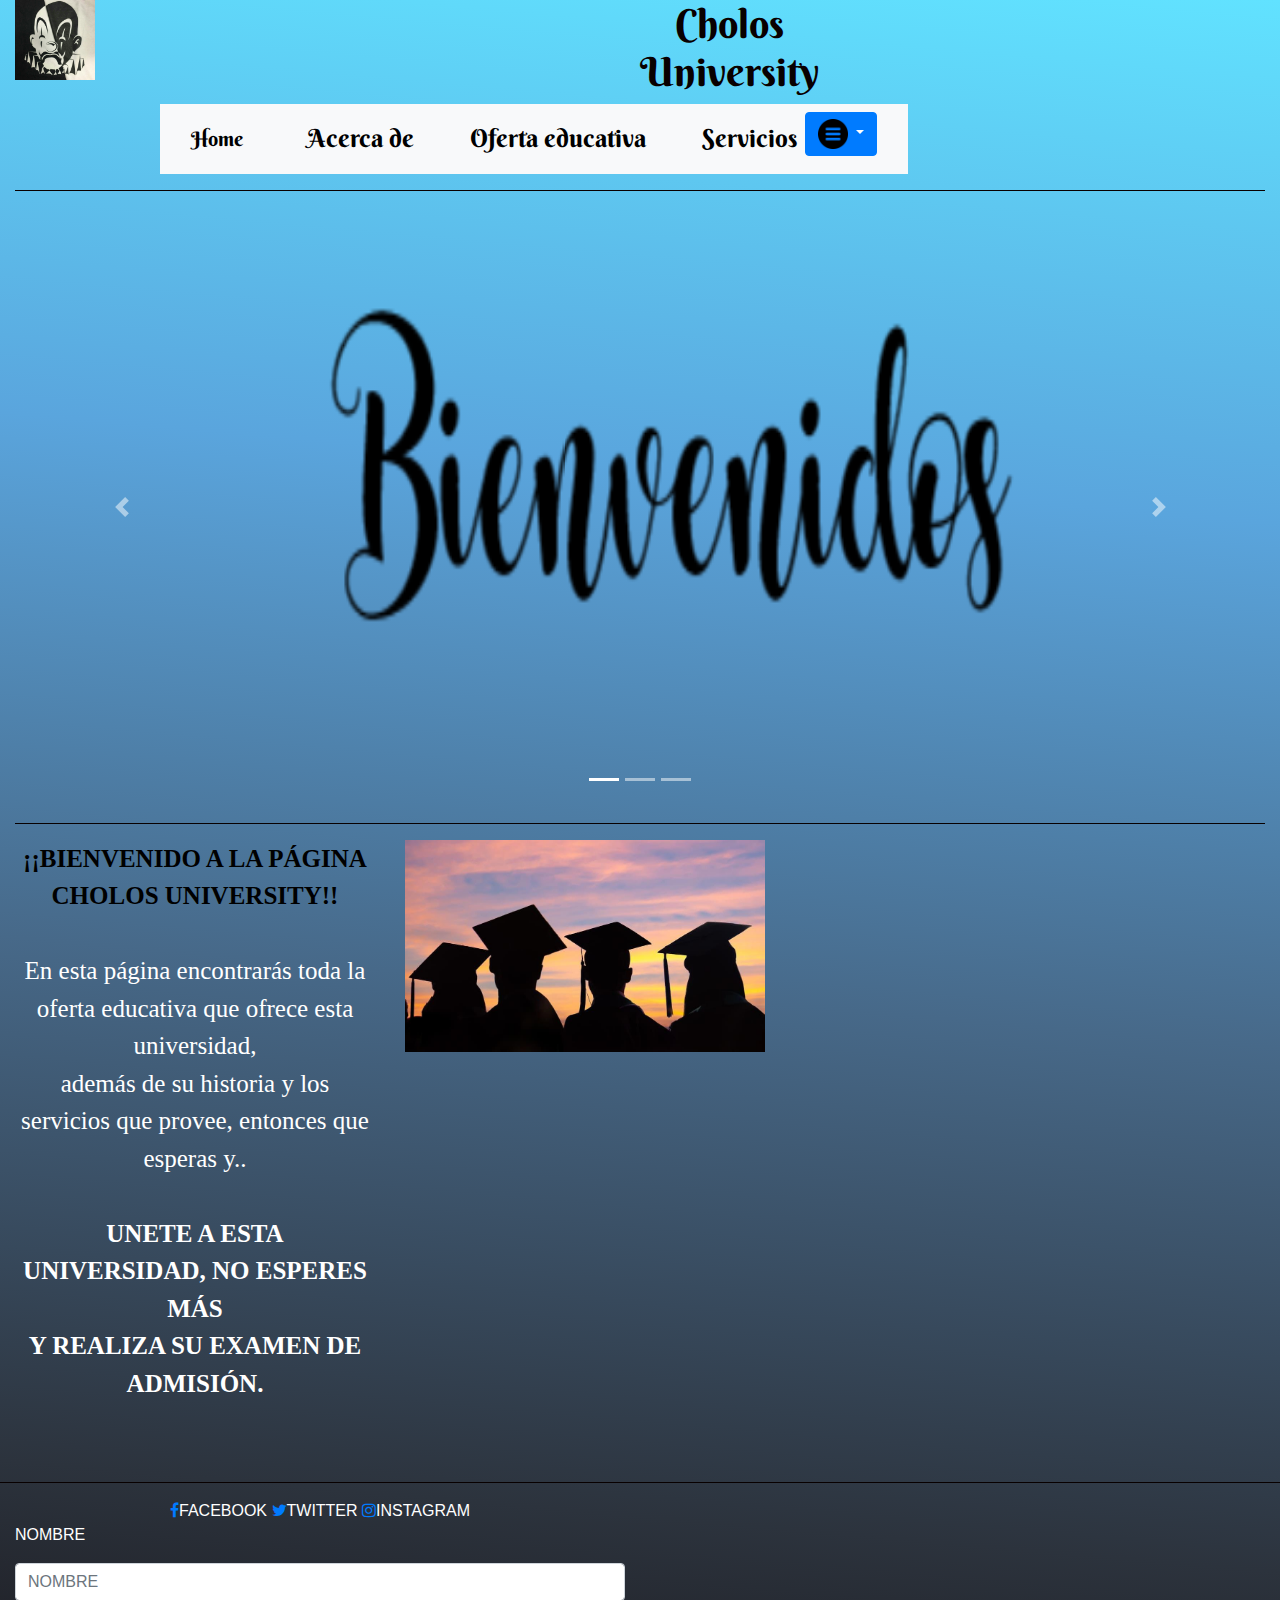
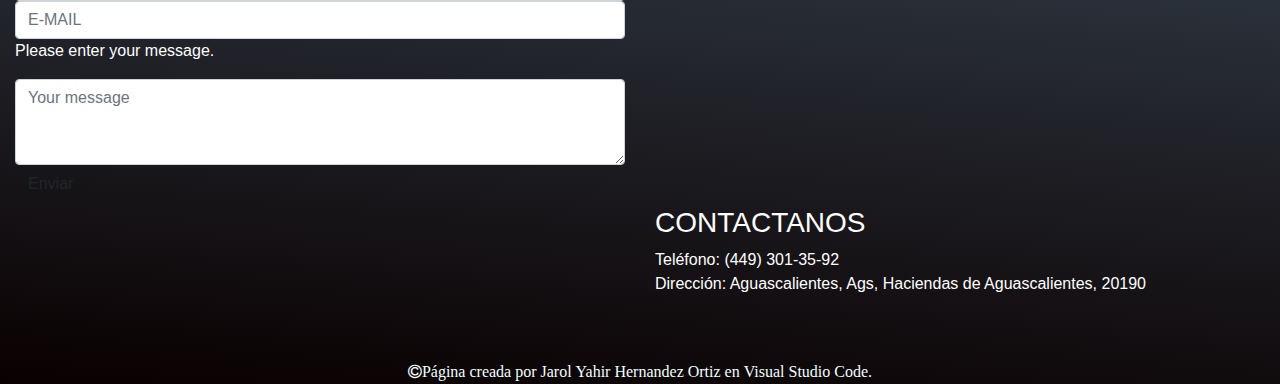
<file: University (3)/HTML/index.html>
<!doctype html> <!--version HTML 5-->
<html lang="en"><!--lang es el idioma de la página-->
  <head>
    <title>Cholos University</title>

    <link rel="icon" href="../IMG/joker.jpg">
    <link rel="stylesheet" href="../CSS/style.css">
    <link rel="stylesheet" href="https://cdnjs.cloudflare.com/ajax/libs/font-awesome/4.7.0/css/font-awesome.min.css">
    <link rel="preconnect" href="https://fonts.googleapis.com">
    <link rel="preconnect" href="https://fonts.gstatic.com" crossorigin>
    <link href="https://fonts.googleapis.com/css2?family=Berkshire+Swash&display=swap" rel="stylesheet">
    <link rel="preconnect" href="https://fonts.googleapis.com">
    <link rel="preconnect" href="https://fonts.gstatic.com" crossorigin>
    <link href="https://fonts.googleapis.com/css2?family=Berkshire+Swash&display=swap" rel="stylesheet">
    <!-- Required meta tags -->
    <meta charset="utf-8">
    <meta name="viewport" content="width=device-width, initial-scale=1, shrink-to-fit=no">

    <!-- Bootstrap CSS -->
    <link rel="stylesheet" href="https://stackpath.bootstrapcdn.com/bootstrap/4.3.1/css/bootstrap.min.css" integrity="sha384-ggOyR0iXCbMQv3Xipma34MD+dH/1fQ784/j6cY/iJTQUOhcWr7x9JvoRxT2MZw1T" crossorigin="anonymous">
  </head>
  <body class="fondo">
      <div class="container-fluid">
        <div class="row">
          <div class="col-6">
        
        <div class="university">
            <img src="../IMG/university.jpg" alt="" width="80" height="80">
          </div>
        </div>

        <div class="row">
          <div class="col-6">
        

      <div class="titulo">
        <center>
        <h1>Cholos University</h1> 
      </center>
      </div>
    </div>
      </div>

              
      <ul class="nav">
        <li><a href="./../html/index.html"></a></li> 
        <li><a href="./../html/Acerca de.html"></a></li>
        <li><a href="./../html/Oferta educativa.html"></a></li>
        <li><a href="./../html/Servicios.html"></a></li>
        
        <nav class="navbar navbar-expand-lg bg-light">
          <div class="container-fluid">
            <a class="navbar-brand" href="/HTML/index.html">Home</a>
            <button class="navbar-toggler" type="button" data-bs-toggle="collapse" data-bs-target="#navbarSupportedContent" aria-controls="navbarSupportedContent" aria-expanded="false" aria-label="Toggle navigation">
              <span class="navbar-toggler-icon"></span>
            </button>
            <div class="collapse navbar-collapse" id="navbarSupportedContent">
              <ul class="navbar-nav me-auto mb-2 mb-lg-0">
                <li class="nav-item">
                  <a class="nav-link active" aria-current="page" href="../HTML/Acerca de.html">Acerca de</a>
                </li>
                <li class="nav-item">
                  <a class="nav-link" href="../HTML/Oferta educativa.html">Oferta educativa</a>
                </li>
                <li class="nav-item">
                  <a class="nav-link" href="../HTML/Servicios.html">Servicios</a>
                </li>
                <div class="dropdown">
                  <button type="button" class="btn btn-primary dropdown-toggle" data-toggle="dropdown">
                  <img src="../IMG/menu22.png" alt="" width="30px" height="30px">
                  </button>
                  <div class="dropdown-menu"> 
                    <a href="../HTML/Perfil.html"> <img src="../IMG/usuario.png" alt="" width="20px" height="20px">Perfil</a>

                    <hr>
                    <a class="dropdown-item" href="../HTML/Alumnos.html"> <img src="../IMG/alumno.png" alt="" width="20px" height="20px">Alumnos</a>
                    <a class="dropdown-item" href="../HTML/Administrativos.html"><img src="../IMG/administrativo.png" alt=""width="20px" height="20px">Administrativos</a>
                    <a class="dropdown-item" href="../HTML/Profesores.html"><img src="../IMG/profesor.png" alt="" width="20px" height="20px">Profesores</a>
                    <hr>
                    <a href="..//php/cerrarsesion.php"><img src="../IMG/cerrar.png" alt="" width="20px" height="20px">Cerrar Sesión</a>
                  </div>
              </ul>
            </div>
          </div>
        </nav>
        </div>
        

        <hr>

        <div class="container-fluid">
<div class="slider">
<div class="row">
<div class="col-12">
<div id="demo" class="carousel slide" data-ride="carousel">
 <!-- Indicators -->
 <ul class="carousel-indicators">
 <li data-target="#demo" data-slide-to="0" class="active"></li>
  <li data-target="#demo" data-slide-to="1"></li>
    <li data-target="#demo" data-slide-to="2"></li>
        </ul>
    
     <!-- The slideshow -->
<div class="carousel-inner">
    <center>
    <div class="carousel-item active">
    <img src="../IMG/bienvenidos-png.png" alt="bienvenidos" width="1000px" height="600px">
    </div>
        

    <div class="carousel-item">
      <img src="../IMG/graduacion.jpg" alt="graduacion" width="1100px" height="600px">
        </div>
        <div class="carousel-item">
            <img src="../IMG/salon.jpg" alt="salon" width="1100px" height="600px">
              </div>
        <div class="carousel-item">
    <img src="../IMG/estudiantes.jpg" alt="estudiantes" width="1100px" height="600px">
        </div>
        </div>
    
    <!-- Left and right controls -->
    <a class="carousel-control-prev" href="#demo" data-slide="prev">
    <span class="carousel-control-prev-icon"></span>
     </a>
    <a class="carousel-control-next" href="#demo" data-slide="next">
         <span class="carousel-control-next-icon"></span>
    </a>
    </div>
     </div>
    
    </div>
    </div>
        </div>
    </center>
        
        
  

          <hr>
          
          <div class ="cuerpo">

            <div class="row">
              <div class="col-6">
            
          <p><strong>¡¡BIENVENIDO A LA PÁGINA CHOLOS UNIVERSITY!!</strong> <br><br>
      
            <font color ="white">
          En esta página encontrarás toda la oferta 
          educativa que ofrece esta universidad, <br>
          además de su historia y los servicios que 
          provee, entonces que esperas y.. <br><br>
      
          <strong>UNETE A ESTA UNIVERSIDAD, NO ESPERES MÁS <br>
          Y REALIZA SU EXAMEN DE ADMISIÓN.</strong>
        </font>
          </p>
      </div>
        <div class="col-6">
          <img src="../IMG/logo.jpg" class="img-fluid" alt="" width="500" height="500" >
        </div>
         </div>
          </div>
          
        </div></i>
  <br><br>
  
        
<hr>
<div class="container-fluid op">
  <div class="row">
    <div class="col-6">
      <div class="background-dark padding text-center footer-social">
        <a class="margin" target="_blank" href="https://www.facebook.com"><i class="fa fa-facebook" aria-hidden="true"></i><span class="text-strong text-white hide-s hide-m">FACEBOOK</span></a>
        <a class="margin" target="_blank" href="https://www.twitter.com"><i class="fa fa-twitter" aria-hidden="true"></i><span class="text-strong text-white hide-s hide-m">TWITTER</span></a>
        <a class="margin" target="_blank" href="https://www.instagram.com"><i class="fa fa-instagram" aria-hidden="true"></i><span class="text-strong text-white hide-s hide-m">INSTAGRAM</span></a>                                                      
        </div>
      <form > 
          <div>
            <div>
              <div>
                <font color="white">
                <p>NOMBRE</p>
                <input class="form-control" name="email" placeholder="NOMBRE" title="Your e-mail" type="text">
                <pE-MAIL</p>
                <input class="form-control" name="name" placeholder="E-MAIL" title="Your name" type="email">
              </div>

            </div>
          </div>


          <div>
            <p>Please enter your message.</p>
            <textarea class="form-control" name="message" placeholder="Your message" rows="3"></textarea>
          </div>
          <button type="Submit" class="btn btn-default" >Enviar</button>
        </font>
      </form>  
    </div>

    <div class="col-6 p">
      
      <iframe src="https://www.google.com/maps/embed?pb=!1m18!1m12!1m3!1d3702.1463422842617!2d-102.25292348465867!3d21.890439763178104!2m3!1f0!2f0!3f0!3m2!1i1024!2i768!4f13.1!3m3!1m2!1s0x8429f1e3dd0f9b07%3A0x6e2768fa5e84d133!2sCentro%20De%20Estudios%20Tecnologicos%20En%20Aguas%20Continentales%2005!5e0!3m2!1ses-419!2smx!4v1655484343705!5m2!1ses-419!2smx" width="400" height="300" style="border:0;" allowfullscreen="" loading="lazy" referrerpolicy="no-referrer-when-downgrade"></iframe>
   
      <font color="white">
        <h3>CONTACTANOS</h3>
        <p>
          Teléfono: (449) 301-35-92 <br>
          Dirección: Aguascalientes, Ags, Haciendas de Aguascalientes, 20190 <br>
        </p>
      </font>
    </div>
</footer>
</div>
</div>
</div>
<br><br>
            <div class="row">
              <div class="col-12">
            <div class="copy">
              <center>
            <i class="fa fa-copyright" aria-hidden="true">Página creada por Jarol Yahir Hernandez Ortiz en Visual Studio Code.</i>
            </center>
            </div>
          </div>
        </div>
        </div>
          
 
        <script src="https://code.jquery.com/jquery-3.3.1.slim.min.js" integrity="sha384-q8i/X+965DzO0rT7abK41JStQIAqVgRVzpbzo5smXKp4YfRvH+8abtTE1Pi6jizo" crossorigin="anonymous"></script>
        <script src="https://cdnjs.cloudflare.com/ajax/libs/popper.js/1.14.7/umd/popper.min.js" integrity="sha384-UO2eT0CpHqdSJQ6hJty5KVphtPhzWj9WO1clHTMGa3JDZwrnQq4sF86dIHNDz0W1" crossorigin="anonymous"></script>
        <script src="https://stackpath.bootstrapcdn.com/bootstrap/4.3.1/js/bootstrap.min.js" integrity="sha384-JjSmVgyd0p3pXB1rRibZUAYoIIy6OrQ6VrjIEaFf/nJGzIxFDsf4x0xIM+B07jRM" crossorigin="anonymous"></script>

  </body>
</html>
</file>
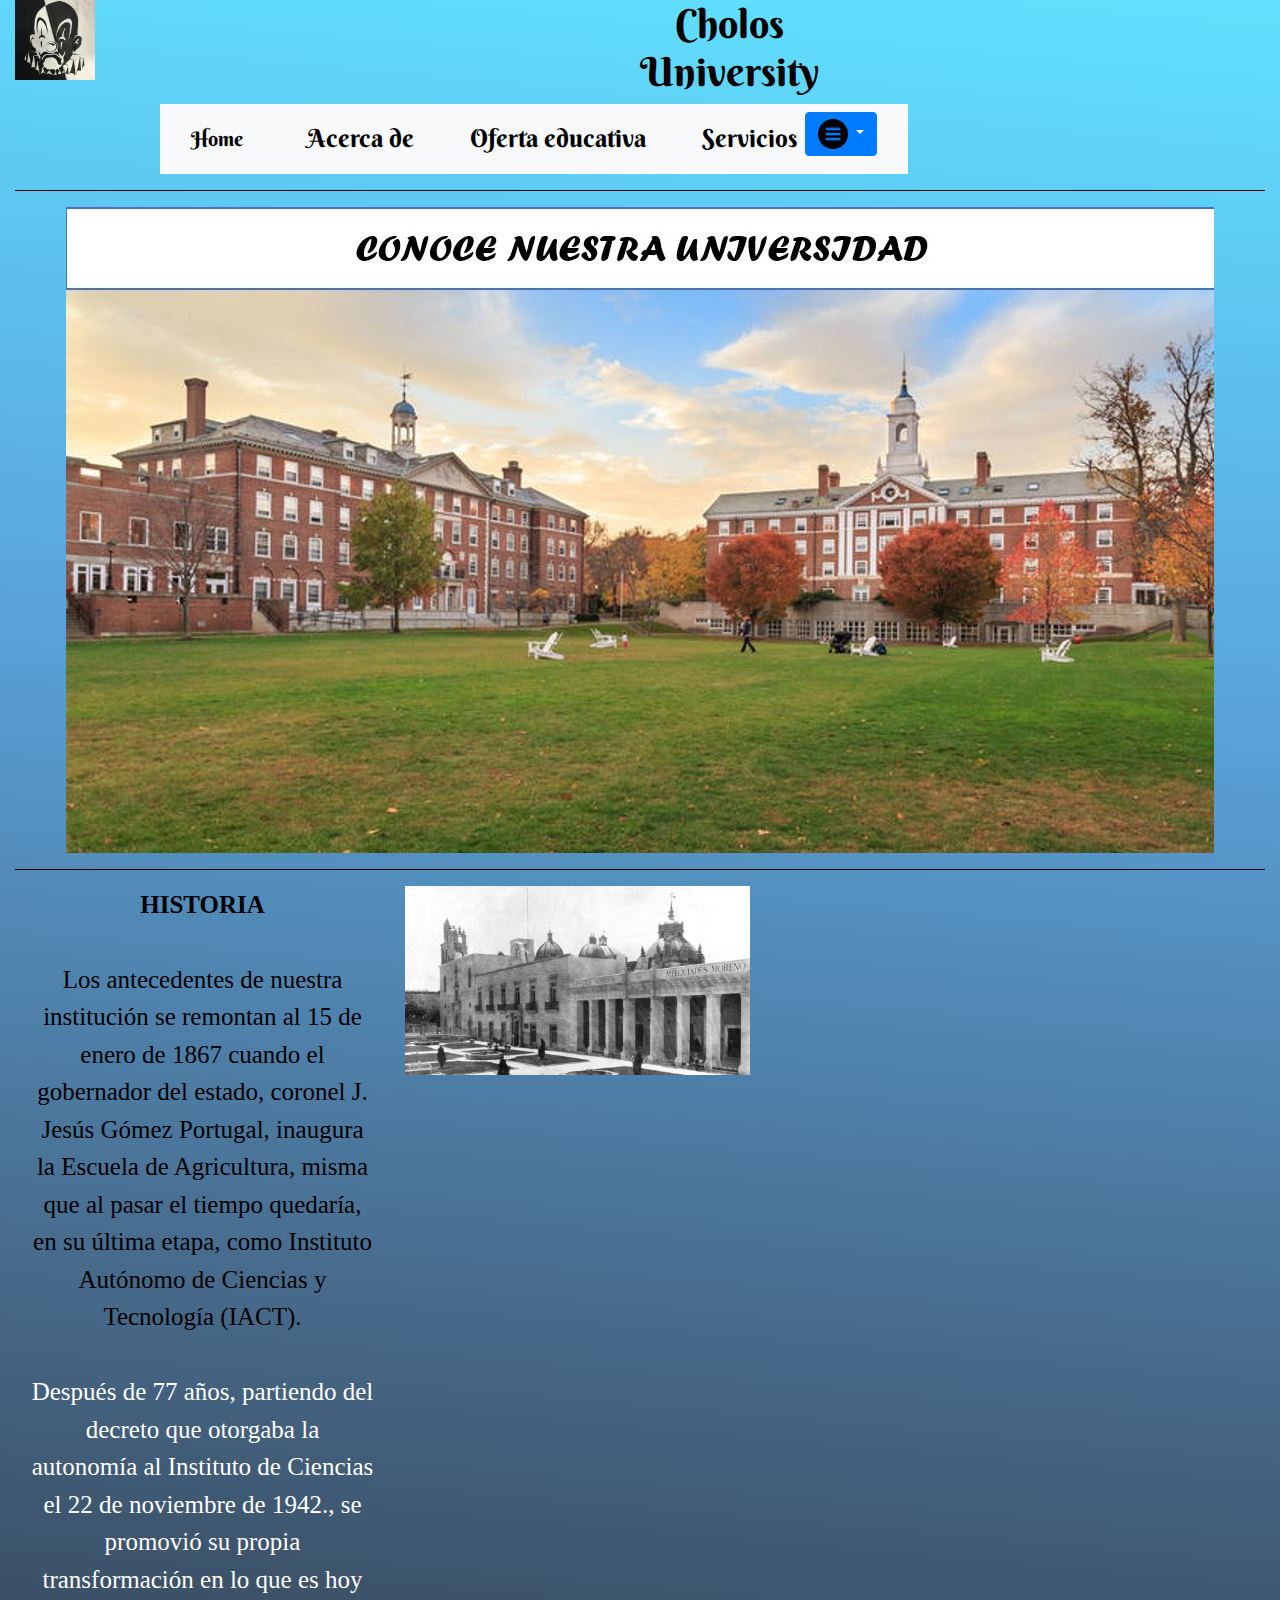
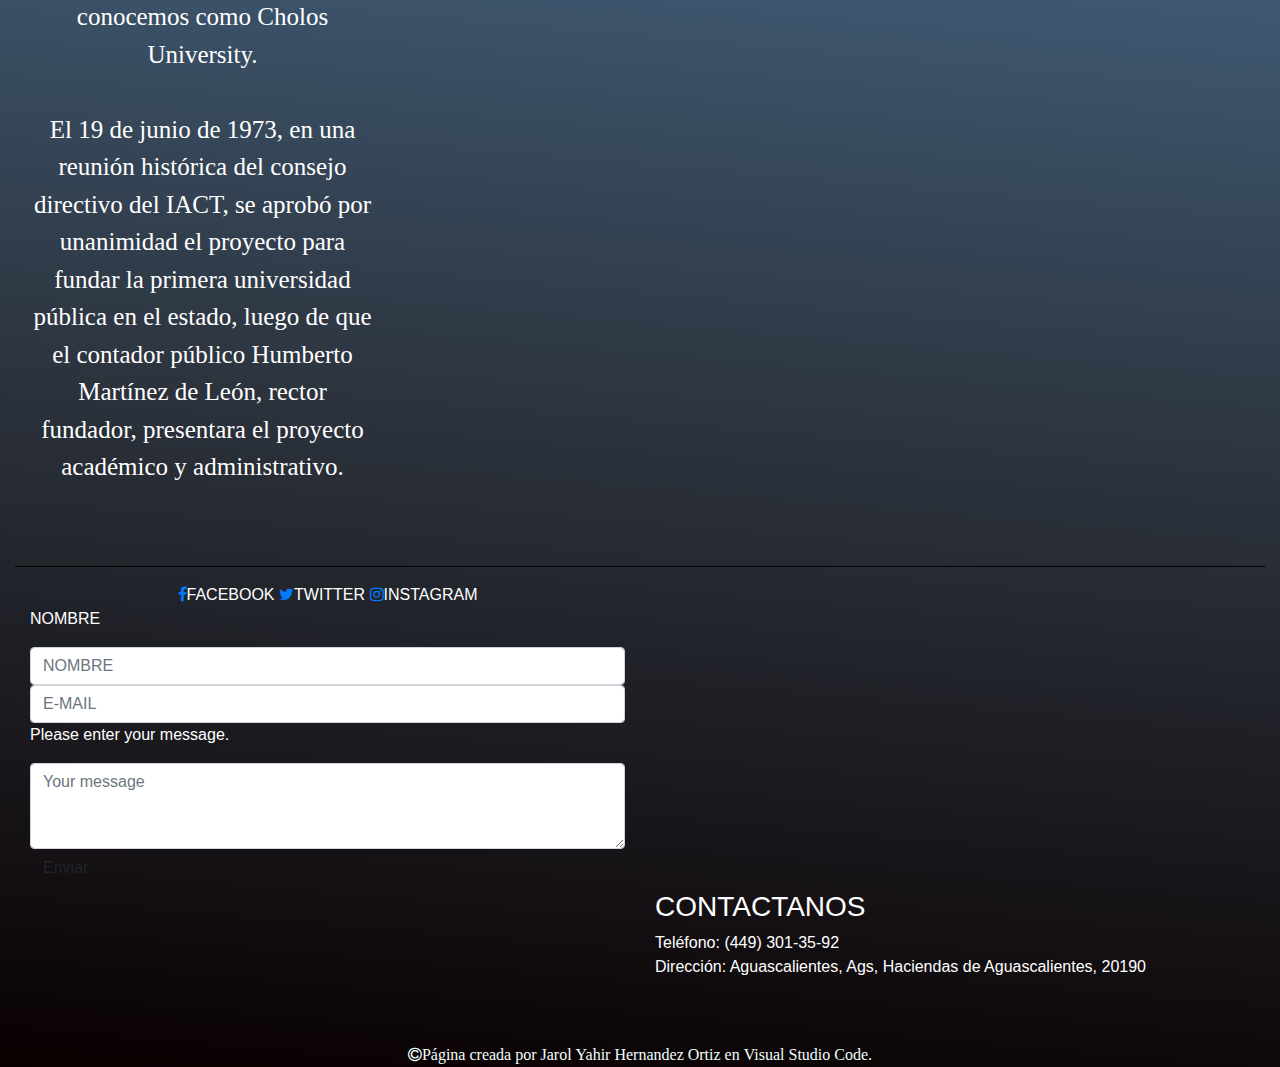
<file: University (3)/HTML/Acerca de.html>
<!doctype html> <!--version HTML 5-->
<html lang="en"><!--lang es el idioma de la página-->
  <head>
    <title>Cholos University</title>

    <link rel="icon" href="../IMG/joker.jpg">
    <link rel="stylesheet" href="../CSS/style.css">
    <link rel="stylesheet" href="https://cdnjs.cloudflare.com/ajax/libs/font-awesome/4.7.0/css/font-awesome.min.css">
    <link rel="preconnect" href="https://fonts.googleapis.com">
    <link rel="preconnect" href="https://fonts.gstatic.com" crossorigin>
    <link href="https://fonts.googleapis.com/css2?family=Berkshire+Swash&display=swap" rel="stylesheet">
    <link rel="preconnect" href="https://fonts.googleapis.com">
    <link rel="preconnect" href="https://fonts.gstatic.com" crossorigin>
    <link href="https://fonts.googleapis.com/css2?family=Berkshire+Swash&display=swap" rel="stylesheet">
    <!-- Required meta tags -->
    <meta charset="utf-8">
    <meta name="viewport" content="width=device-width, initial-scale=1, shrink-to-fit=no">

    <!-- Bootstrap CSS -->
    <link rel="stylesheet" href="https://stackpath.bootstrapcdn.com/bootstrap/4.3.1/css/bootstrap.min.css" integrity="sha384-ggOyR0iXCbMQv3Xipma34MD+dH/1fQ784/j6cY/iJTQUOhcWr7x9JvoRxT2MZw1T" crossorigin="anonymous">
  </head>
  <body class="fondo">
      <div class="container-fluid">
        <div class="row">
          <div class="col-6">
        
        <div class="university">
            <img src="../IMG/university.jpg" alt="" width="80" height="80">
          </div>
        </div>

        <div class="row">
          <div class="col-6">
        

      <div class="titulo">
        <center>
        <h1>Cholos University</h1> 
      </center>
      </div>
    </div>
      </div>

              
      <ul class="nav">
        <li><a href="./../html/index.html"></a></li> 
        <li><a href="./../html/Acerca de.html"></a></li>
        <li><a href="./../html/Oferta educativa.html"></a></li>
        <li><a href="./../html/Servicios.html"></a></li>
        
        <nav class="navbar navbar-expand-lg bg-light">
          <div class="container-fluid">
            <a class="navbar-brand" href="/HTML/index.html">Home</a>
            <button class="navbar-toggler" type="button" data-bs-toggle="collapse" data-bs-target="#navbarSupportedContent" aria-controls="navbarSupportedContent" aria-expanded="false" aria-label="Toggle navigation">
              <span class="navbar-toggler-icon"></span>
            </button>
            <div class="collapse navbar-collapse" id="navbarSupportedContent">
              <ul class="navbar-nav me-auto mb-2 mb-lg-0">
                <li class="nav-item">
                  <a class="nav-link active" aria-current="page" href="../HTML/Acerca de.html">Acerca de</a>
                </li>
                <li class="nav-item">
                  <a class="nav-link" href="../HTML/Oferta educativa.html">Oferta educativa</a>
                </li>
                <li class="nav-item">
                  <a class="nav-link" href="../HTML/Servicios.html">Servicios</a>
                </li>
                <div class="dropdown">
                  <button type="button" class="btn btn-primary dropdown-toggle" data-toggle="dropdown">
                  <img src="../IMG/menu22.png" alt="" width="30px" height="30px">
                  </button>
                  <div class="dropdown-menu"> 
                    <a href="../HTML/Perfil.html"> <img src="../IMG/usuario.png" alt="" width="20px" height="20px">Perfil</a>

                    <hr>
                    <a class="dropdown-item" href="../HTML/Alumnos.html"> <img src="../IMG/alumno.png" alt="" width="20px" height="20px">Alumnos</a>
                    <a class="dropdown-item" href="../HTML/Administrativos.html"><img src="../IMG/administrativo.png" alt=""width="20px" height="20px">Administrativos</a>
                    <a class="dropdown-item" href="../HTML/Profesores.html"><img src="../IMG/profesor.png" alt="" width="20px" height="20px">Profesores</a>
                    <hr>
                    <a href="..//php/cerrarsesion.php"><img src="../IMG/cerrar.png" alt="" width="20px" height="20px">Cerrar Sesión</a>
                  </div>
              </ul>
            </div>
          </div>
        </nav>
        </div>
        

        <hr>

        <div class="conoce">
          <center>
          <img src="../IMG/conocer.jpg" alt="">
          </center>

      </div>

          <hr>
          
        <div class ="cuerpo">
          <div class="container-fluid">
          <div class="row">
            <div class="col-6"> 
      
          
        <p><strong>HISTORIA</strong> <br><br>
    
            Los antecedentes de nuestra institución se
            remontan al 15 de enero de 1867 cuando el 
            gobernador del estado, coronel J. Jesús Gómez Portugal,
            inaugura la Escuela de Agricultura, 
            misma que al pasar el tiempo quedaría, en su última etapa, 
            como Instituto Autónomo de Ciencias y Tecnología (IACT). <br><br>
            <font color ="white">
            Después de 77 años, partiendo del decreto que otorgaba la autonomía 
            al Instituto de Ciencias el 22 de noviembre de 1942., 
            se promovió su propia transformación en lo que es hoy conocemos como Cholos University. <br> <br>
            El 19 de junio de 1973, en una reunión histórica del consejo directivo del IACT, 
            se aprobó por unanimidad el proyecto para fundar la primera universidad pública en el estado, 
            luego de que el contador público Humberto Martínez de León, rector fundador, presentara el proyecto académico y administrativo.
          </font>
        </p>
      </div>


        <div class="col-6">      
        <img src="../IMG/escuela.jpg" class="img-fluid" alt="right" width="1500" height="1500" >

          </div>  
        </div>
       </div>
        </div>
        
      </i>
<br><br>
<hr>
<div class="container-fluid op">
  <div class="row">
    <div class="col-6">
      <div class="background-dark padding text-center footer-social">
        <a class="margin" target="_blank" href="https://www.facebook.com"><i class="fa fa-facebook" aria-hidden="true"></i><span class="text-strong text-white hide-s hide-m">FACEBOOK</span></a>
        <a class="margin" target="_blank" href="https://www.twitter.com"><i class="fa fa-twitter" aria-hidden="true"></i><span class="text-strong text-white hide-s hide-m">TWITTER</span></a>
        <a class="margin" target="_blank" href="https://www.instagram.com"><i class="fa fa-instagram" aria-hidden="true"></i><span class="text-strong text-white hide-s hide-m">INSTAGRAM</span></a>                                                      
        </div>
      <form > 
          <div>
            <div>
              <div>
                <font color="white">
                <p>NOMBRE</p>
                <input class="form-control" name="email" placeholder="NOMBRE" title="Your e-mail" type="text">
                <pE-MAIL</p>
                <input class="form-control" name="name" placeholder="E-MAIL" title="Your name" type="email">
              </div>

            </div>
          </div>


          <div>
            <p>Please enter your message.</p>
            <textarea class="form-control" name="message" placeholder="Your message" rows="3"></textarea>
          </div>
          <button type="Submit" class="btn btn-default" >Enviar</button>
        </font>
      </form>  
    </div>

    <div class="col-6 p">
      
      <iframe src="https://www.google.com/maps/embed?pb=!1m18!1m12!1m3!1d3702.1463422842617!2d-102.25292348465867!3d21.890439763178104!2m3!1f0!2f0!3f0!3m2!1i1024!2i768!4f13.1!3m3!1m2!1s0x8429f1e3dd0f9b07%3A0x6e2768fa5e84d133!2sCentro%20De%20Estudios%20Tecnologicos%20En%20Aguas%20Continentales%2005!5e0!3m2!1ses-419!2smx!4v1655484343705!5m2!1ses-419!2smx" width="400" height="300" style="border:0;" allowfullscreen="" loading="lazy" referrerpolicy="no-referrer-when-downgrade"></iframe>
   
      <font color="white">
        <h3>CONTACTANOS</h3>
        <p>
          Teléfono: (449) 301-35-92 <br>
          Dirección: Aguascalientes, Ags, Haciendas de Aguascalientes, 20190 <br>
        </p>
      </font>
    </div>
</footer>
</div>
</div>
</div>
<br><br>
            <div class="row">
              <div class="col-12">
            <div class="copy">
              <center>
            <i class="fa fa-copyright" aria-hidden="true">Página creada por Jarol Yahir Hernandez Ortiz en Visual Studio Code.</i>
            </center>
            </div>
          </div>
        </div>
        </div>
          
 
        <script src="https://code.jquery.com/jquery-3.3.1.slim.min.js" integrity="sha384-q8i/X+965DzO0rT7abK41JStQIAqVgRVzpbzo5smXKp4YfRvH+8abtTE1Pi6jizo" crossorigin="anonymous"></script>
        <script src="https://cdnjs.cloudflare.com/ajax/libs/popper.js/1.14.7/umd/popper.min.js" integrity="sha384-UO2eT0CpHqdSJQ6hJty5KVphtPhzWj9WO1clHTMGa3JDZwrnQq4sF86dIHNDz0W1" crossorigin="anonymous"></script>
        <script src="https://stackpath.bootstrapcdn.com/bootstrap/4.3.1/js/bootstrap.min.js" integrity="sha384-JjSmVgyd0p3pXB1rRibZUAYoIIy6OrQ6VrjIEaFf/nJGzIxFDsf4x0xIM+B07jRM" crossorigin="anonymous"></script>

  </body>
</html>
</file>
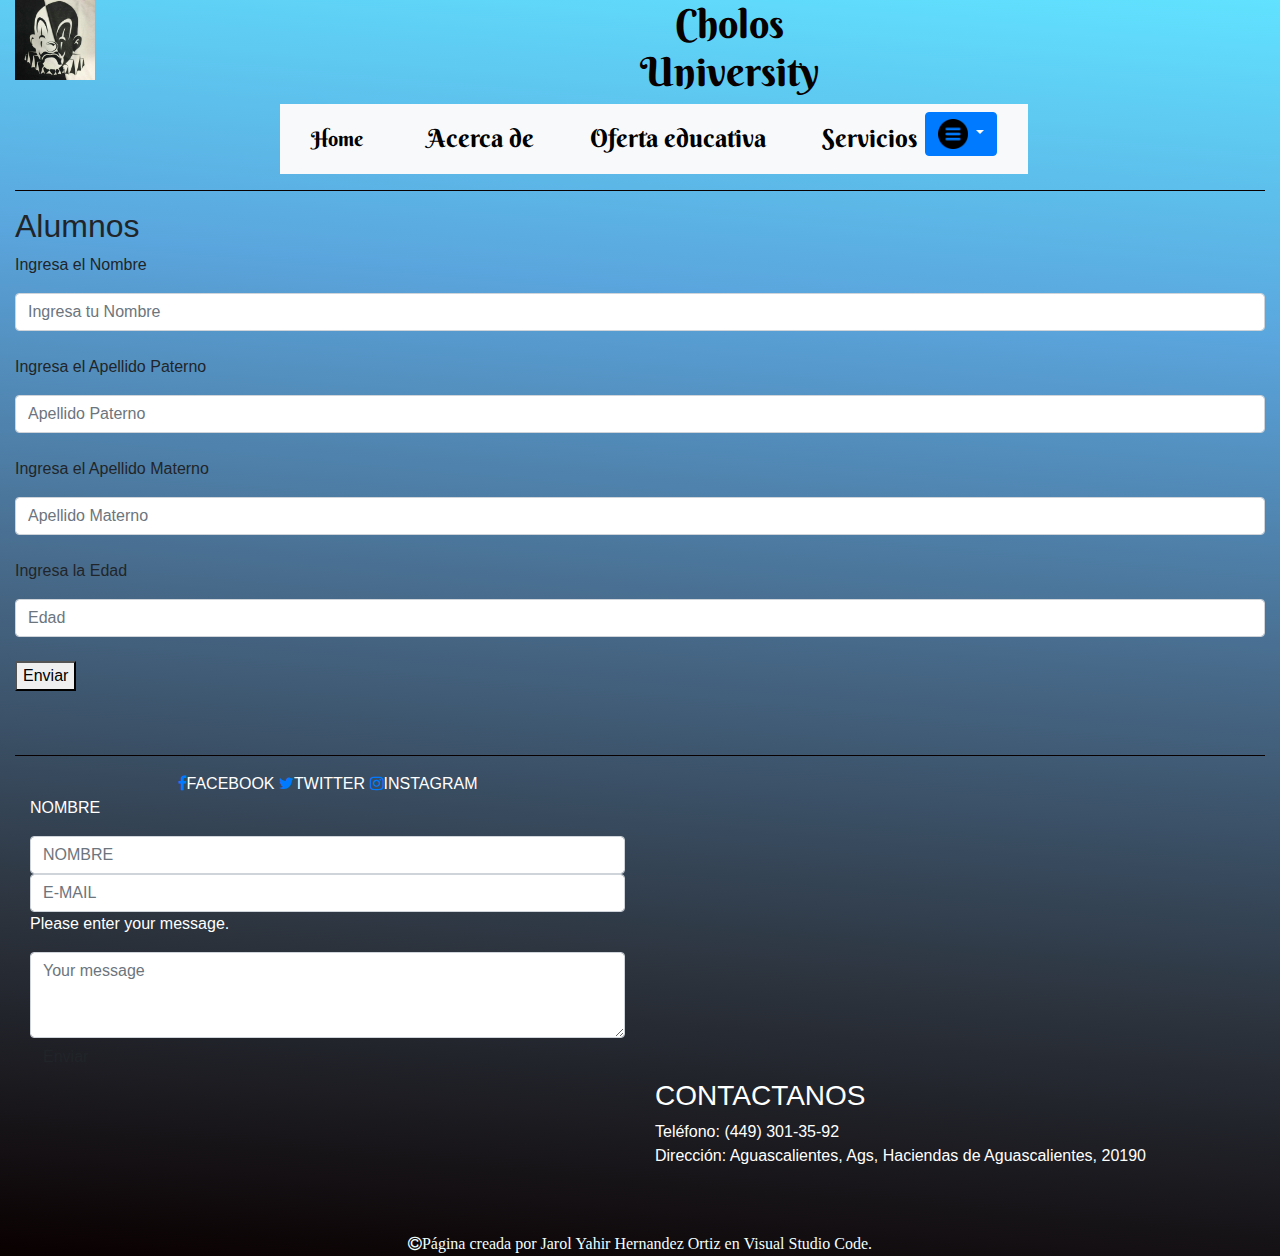
<file: University (3)/HTML/Administrativos.html>
<!doctype html>
<html lang="en">
  <head>
    <title>Cholos University</title>
    <!-- Required meta tags -->
    <link rel="icon" href="../IMG/joker.jpg">
    <link rel="stylesheet" href="../CSS/style.css">
    <link rel="stylesheet" href="https://cdnjs.cloudflare.com/ajax/libs/font-awesome/4.7.0/css/font-awesome.min.css">
    <link rel="preconnect" href="https://fonts.googleapis.com">
    <link rel="preconnect" href="https://fonts.gstatic.com" crossorigin>
    <link href="https://fonts.googleapis.com/css2?family=Berkshire+Swash&display=swap" rel="stylesheet">
    <link rel="preconnect" href="https://fonts.googleapis.com">
    <link rel="preconnect" href="https://fonts.gstatic.com" crossorigin>
    <link href="https://fonts.googleapis.com/css2?family=Berkshire+Swash&display=swap" rel="stylesheet">
    <meta charset="utf-8">
    <meta name="viewport" content="width=device-width, initial-scale=1, shrink-to-fit=no">

    <!-- Bootstrap CSS -->
    <link rel="stylesheet" href="https://stackpath.bootstrapcdn.com/bootstrap/4.3.1/css/bootstrap.min.css" integrity="sha384-ggOyR0iXCbMQv3Xipma34MD+dH/1fQ784/j6cY/iJTQUOhcWr7x9JvoRxT2MZw1T" crossorigin="anonymous">
  </head>
  <body>
    <body class="fondo">
      <div class="container-fluid">
        <div class="row">
          <div class="col-6">
        
        <div class="university">
            <img src="../IMG/university.jpg" alt="" width="80" height="80">
          </div>
        </div>

        <div class="row">
          <div class="col-6">
        

      <div class="titulo">
        <center>
        <h1>Cholos University</h1> 
      </center>
      </div>
    </div>
      </div>

              
        <ul class="nav">
            <li><a href="./../html/index.html"></a></li> 
            <li><a href="./../html/Acerca de.html"></a></li>
            <li><a href="./../html/Oferta educativa.html"></a></li>
            <li><a href="./../html/Servicios.html"></a></li>
            <li><a href="./../html/Alumnos.html"></a></li>
            <li><a href="./../html/Perfil.html"></a></li>
            <li><a href="./../html/Profesores.html"></a></li>
            
            
            <nav class="navbar navbar-expand-lg bg-light">
              <div class="container-fluid">
                <a class="navbar-brand" href="/HTML/index.html">Home</a>
                <button class="navbar-toggler" type="button" data-bs-toggle="collapse" data-bs-target="#navbarSupportedContent" aria-controls="navbarSupportedContent" aria-expanded="false" aria-label="Toggle navigation">
                  <span class="navbar-toggler-icon"></span>
                </button>
                <div class="collapse navbar-collapse" id="navbarSupportedContent">
                  <ul class="navbar-nav me-auto mb-2 mb-lg-0">
                    <li class="nav-item">
                      <a class="nav-link active" aria-current="page" href="../HTML/Acerca de.html">Acerca de</a>
                    </li>
                    <li class="nav-item">
                      <a class="nav-link" href="../HTML/Oferta educativa.html">Oferta educativa</a>
                    </li>
                    <li class="nav-item">
                      <a class="nav-link" href="../HTML/Servicios.html">Servicios</a>
                    </li>
                    
                    <div class="dropdown">
                      <button type="button" class="btn btn-primary dropdown-toggle" data-toggle="dropdown">
                      <img src="../IMG/menu22.png" alt="" width="30px" height="30px">
                      </button>
                      <div class="dropdown-menu"> 
                        <a href="../HTML/Perfil.html"> <img src="../IMG/usuario.png" alt="" width="20px" height="20px">Perfil</a>

                        <hr>
                        <a class="dropdown-item" href="../HTML/Alumnos.html"> <img src="../IMG/alumno.png" alt="" width="20px" height="20px">Alumnos</a>
                        <a class="dropdown-item" href="../HTML/Administrativos.html"><img src="../IMG/administrativo.png" alt=""width="20px" height="20px">Administrativos</a>
                        <a class="dropdown-item" href="../HTML/Profesores.html"><img src="../IMG/profesor.png" alt="" width="20px" height="20px">Profesores</a>
                        <hr>
                        <a href="..//php/cerrarsesion.php"><img src="../IMG/cerrar.png" alt="" width="20px" height="20px">Cerrar Sesión</a>
                      </div>
                    </div>
                  </ul>
                </div>
              </div>
            </nav>
            </div>
        

        <hr>    


<form>

      <h2>Alumnos</h2>
        <p>Ingresa el Nombre</p>
        <input class="form-control" name="name" placeholder="Ingresa tu Nombre" title="Nombre" type="text">
  <br>  
        <p>Ingresa el Apellido Paterno</p>
        <input class="form-control" name="apellido_paterno" placeholder="Apellido Paterno" title="Apellido_paterno" type="text">
    <br>
        <p>Ingresa el Apellido Materno</p>
        <input class="form-control" name="apellido_materno" placeholder="Apellido Materno" title="Apellido Materno" type="text">
    <br>
        <p>Ingresa la Edad</p>
        <input class="form-control" name="Edad" placeholder="Edad" title="Edad" type="text">
    <br>
        <button type="Submit" class="boton" >Enviar</button>

    </form>

<br><br>
<hr>
<div class="container-fluid op">
  <div class="row">
    <div class="col-6">
      <div class="background-dark padding text-center footer-social">
        <a class="margin" target="_blank" href="https://www.facebook.com"><i class="fa fa-facebook" aria-hidden="true"></i><span class="text-strong text-white hide-s hide-m">FACEBOOK</span></a>
        <a class="margin" target="_blank" href="https://www.twitter.com"><i class="fa fa-twitter" aria-hidden="true"></i><span class="text-strong text-white hide-s hide-m">TWITTER</span></a>
        <a class="margin" target="_blank" href="https://www.instagram.com"><i class="fa fa-instagram" aria-hidden="true"></i><span class="text-strong text-white hide-s hide-m">INSTAGRAM</span></a>                                                      
        </div>
      <form > 
          <div>
            <div>
              <div>
                <font color="white">
                <p>NOMBRE</p>
                <input class="form-control" name="email" placeholder="NOMBRE" title="Your e-mail" type="text">
                <pE-MAIL</p>
                <input class="form-control" name="name" placeholder="E-MAIL" title="Your name" type="email">
              </div>

            </div>
          </div>


          <div>
            <p>Please enter your message.</p>
            <textarea class="form-control" name="message" placeholder="Your message" rows="3"></textarea>
          </div>
          <button type="Submit" class="btn btn-default" >Enviar</button>
        </font>
      </form>  
    </div>

    <div class="col-6 p">
      
      <iframe src="https://www.google.com/maps/embed?pb=!1m18!1m12!1m3!1d3702.1463422842617!2d-102.25292348465867!3d21.890439763178104!2m3!1f0!2f0!3f0!3m2!1i1024!2i768!4f13.1!3m3!1m2!1s0x8429f1e3dd0f9b07%3A0x6e2768fa5e84d133!2sCentro%20De%20Estudios%20Tecnologicos%20En%20Aguas%20Continentales%2005!5e0!3m2!1ses-419!2smx!4v1655484343705!5m2!1ses-419!2smx" width="400" height="300" style="border:0;" allowfullscreen="" loading="lazy" referrerpolicy="no-referrer-when-downgrade"></iframe>
   
      <font color="white">
        <h3>CONTACTANOS</h3>
        <p>
          Teléfono: (449) 301-35-92 <br>
          Dirección: Aguascalientes, Ags, Haciendas de Aguascalientes, 20190 <br>
        </p>
      </font>
    </div>
</footer>
</div>
</div>
</div>
<br><br>
            <div class="row">
              <div class="col-12">
            <div class="copy">
              <center>
            <i class="fa fa-copyright" aria-hidden="true">Página creada por Jarol Yahir Hernandez Ortiz en Visual Studio Code.</i>
            </center>
            </div>
          </div>
        </div>
        </div>
          
    
      
    <!-- Optional JavaScript -->
    <!-- jQuery first, then Popper.js, then Bootstrap JS -->
    <script src="https://code.jquery.com/jquery-3.3.1.slim.min.js" integrity="sha384-q8i/X+965DzO0rT7abK41JStQIAqVgRVzpbzo5smXKp4YfRvH+8abtTE1Pi6jizo" crossorigin="anonymous"></script>
    <script src="https://cdnjs.cloudflare.com/ajax/libs/popper.js/1.14.7/umd/popper.min.js" integrity="sha384-UO2eT0CpHqdSJQ6hJty5KVphtPhzWj9WO1clHTMGa3JDZwrnQq4sF86dIHNDz0W1" crossorigin="anonymous"></script>
    <script src="https://stackpath.bootstrapcdn.com/bootstrap/4.3.1/js/bootstrap.min.js" integrity="sha384-JjSmVgyd0p3pXB1rRibZUAYoIIy6OrQ6VrjIEaFf/nJGzIxFDsf4x0xIM+B07jRM" crossorigin="anonymous"></script>
  </body>
</html>
</file>
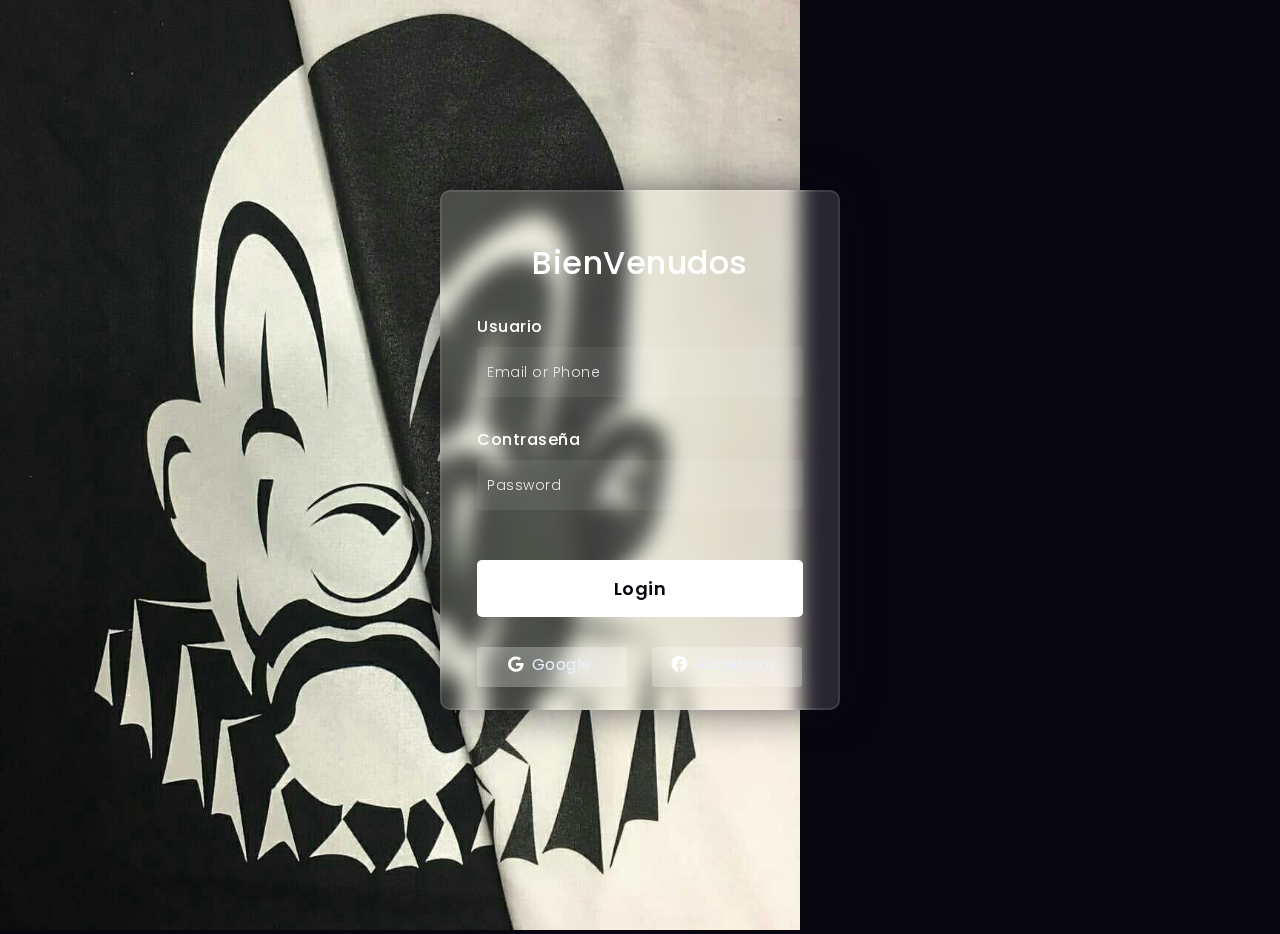
<file: University (3)/HTML/login.html>
<!DOCTYPE html>
<html lang="en">
<head>
  <!-- Design by foolishdeveloper.com -->
    <title>Cholos University</title>
    <link rel="stylesheet" href="../CSS/login.css">
    <link rel="icon" href="../IMG/joker.jpg">
    <link rel="preconnect" href="https://fonts.gstatic.com">
    <link rel="stylesheet" href="https://cdnjs.cloudflare.com/ajax/libs/font-awesome/5.15.4/css/all.min.css">
    <link href="https://fonts.googleapis.com/css2?family=Poppins:wght@300;500;600&display=swap" rel="stylesheet">
    <!--Stylesheet-->
    <style media="screen">

    </style>
</head>
<body>
    <div class="background">
        <div class="shape"></div>
        <div class="shape"></div>
    </div>
    <img src="..//IMG/university.jpg" alt="" width="800px" height="930px">
    <form>
        <h3>BienVenudos</h3>

        <label for="username">Usuario</label>
        <input type="text" placeholder="Email or Phone" id="username">

        <label for="password">Contraseña</label>
        <input type="password" placeholder="Password" id="password">

        <button>Login</button>
        <div class="social">
          <div class="go"><i class="fab fa-google"></i>  Google</div>
          <div class="fb"><i class="fab fa-facebook"></i>  Facebook</div>
        </div>
    </form>
    <script src="https://code.jquery.com/jquery-3.3.1.slim.min.js" integrity="sha384-q8i/X+965DzO0rT7abK41JStQIAqVgRVzpbzo5smXKp4YfRvH+8abtTE1Pi6jizo" crossorigin="anonymous"></script>
    <script src="https://cdnjs.cloudflare.com/ajax/libs/popper.js/1.14.7/umd/popper.min.js" integrity="sha384-UO2eT0CpHqdSJQ6hJty5KVphtPhzWj9WO1clHTMGa3JDZwrnQq4sF86dIHNDz0W1" crossorigin="anonymous"></script>
    <script src="https://stackpath.bootstrapcdn.com/bootstrap/4.3.1/js/bootstrap.min.js" integrity="sha384-JjSmVgyd0p3pXB1rRibZUAYoIIy6OrQ6VrjIEaFf/nJGzIxFDsf4x0xIM+B07jRM" crossorigin="anonymous"></script>
</body>
</html>
</file>
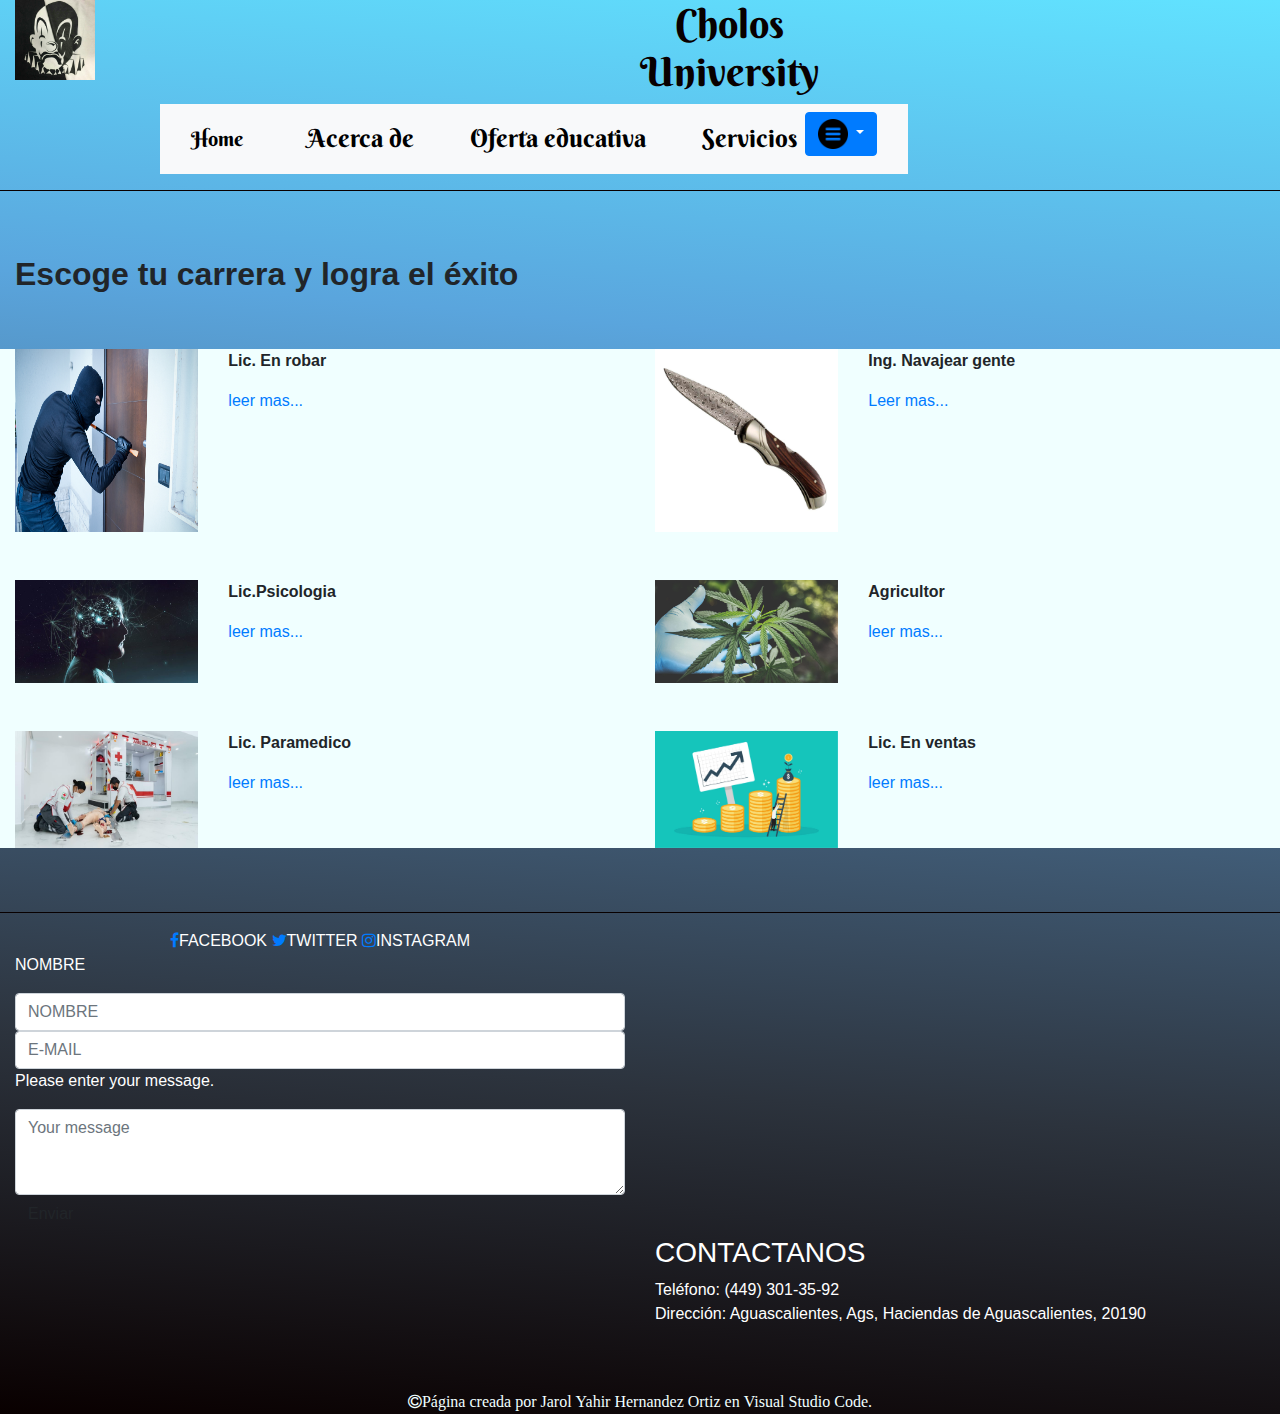
<file: University (3)/HTML/Oferta educativa.html>
<!doctype html> 
<html lang="en">
  <head>
    <title>Cholos University</title>

    <link rel="icon" href="../IMG/joker.jpg">
    <link rel="stylesheet" href="../CSS/style.css">
    <link rel="stylesheet" href="https://cdnjs.cloudflare.com/ajax/libs/font-awesome/4.7.0/css/font-awesome.min.css">
    <link rel="preconnect" href="https://fonts.googleapis.com">
    <link rel="preconnect" href="https://fonts.gstatic.com" crossorigin>
    <link href="https://fonts.googleapis.com/css2?family=Berkshire+Swash&display=swap" rel="stylesheet">
    <link rel="preconnect" href="https://fonts.googleapis.com">
    <link rel="preconnect" href="https://fonts.gstatic.com" crossorigin>
    <link href="https://fonts.googleapis.com/css2?family=Berkshire+Swash&display=swap" rel="stylesheet">
 
    <meta charset="utf-8">
    <meta name="viewport" content="width=device-width, initial-scale=1, shrink-to-fit=no">

    <!-- Bootstrap CSS -->
    <link rel="stylesheet" href="https://stackpath.bootstrapcdn.com/bootstrap/4.3.1/css/bootstrap.min.css" integrity="sha384-ggOyR0iXCbMQv3Xipma34MD+dH/1fQ784/j6cY/iJTQUOhcWr7x9JvoRxT2MZw1T" crossorigin="anonymous">
  </head>
  <body class="fondo">
      <div class="container-fluid">
        <div class="row">
          <div class="col-6">
        
        <div class="university">
            <img src="../IMG/university.jpg" alt="" width="80" height="80">
          </div>
        </div>

        <div class="row">
          <div class="col-6">
        

      <div class="titulo">
        <center>
        <h1>Cholos University</h1> 
      </center>
      </div>
    </div>
      </div>  
              
      <ul class="nav">
        <li><a href="./../html/index.html"></a></li> 
        <li><a href="./../html/Acerca de.html"></a></li>
        <li><a href="./../html/Oferta educativa.html"></a></li>
        <li><a href="./../html/Servicios.html"></a></li>
        
        <nav class="navbar navbar-expand-lg bg-light">
          <div class="container-fluid">
            <a class="navbar-brand" href="/HTML/index.html">Home</a>
            <button class="navbar-toggler" type="button" data-bs-toggle="collapse" data-bs-target="#navbarSupportedContent" aria-controls="navbarSupportedContent" aria-expanded="false" aria-label="Toggle navigation">
              <span class="navbar-toggler-icon"></span>
            </button>
            <div class="collapse navbar-collapse" id="navbarSupportedContent">
              <ul class="navbar-nav me-auto mb-2 mb-lg-0">
                <li class="nav-item">
                  <a class="nav-link active" aria-current="page" href="../HTML/Acerca de.html">Acerca de</a>
                </li>
                <li class="nav-item">
                  <a class="nav-link" href="../HTML/Oferta educativa.html">Oferta educativa</a>
                </li>
                <li class="nav-item">
                  <a class="nav-link" href="../HTML/Servicios.html">Servicios</a>
                </li>
                <div class="dropdown">
                  <button type="button" class="btn btn-primary dropdown-toggle" data-toggle="dropdown">
                  <img src="../IMG/menu22.png" alt="" width="30px" height="30px">
                  </button>
                  <div class="dropdown-menu"> 
                    <a href="../HTML/Perfil.html"> <img src="../IMG/usuario.png" alt="" width="20px" height="20px">Perfil</a>

                    <hr>
                    <a class="dropdown-item" href="../HTML/Alumnos.html"> <img src="../IMG/alumno.png" alt="" width="20px" height="20px">Alumnos</a>
                    <a class="dropdown-item" href="../HTML/Administrativos.html"><img src="../IMG/administrativo.png" alt=""width="20px" height="20px">Administrativos</a>
                    <a class="dropdown-item" href="../HTML/Profesores.html"><img src="../IMG/profesor.png" alt="" width="20px" height="20px">Profesores</a>
                    <hr>
                    <a href="..//php/cerrarsesion.php"><img src="../IMG/cerrar.png" alt="" width="20px" height="20px">Cerrar Sesión</a>
                  </div>
                </div>
              </ul>
            </div>
          </div>
        </nav>
        </div>
      </div>

        <hr>

    <div class="container-fluid">         
    <div class="collapse navbar-collapse" id="navbarTogglerDemo01">
      <div class="navbar-nav d-flex flex-row bg-blue mt-3">
        <div class="col-3">
        <a class="nav-item nav-link active ml-5" href="../html/Index.html"id="monu">Home</a>
      </div>
      <div class="col-3">
         <a class="nav-item nav-link active ml-5" href="../html/About.html"id="monu">Acerca de</a> 
         </div>
         <div class="col-3">
        <a class="nav-item nav-link active ml-5" href="../html/Oferta.html"id="monu"> Oferta</a>
      </div>
      <div class="col-3">
        <a class="nav-item nav-link active ml-5" href="../html/Servicios.html"id="monu">Servicios</a>
        </div>
      </div>         
    </div>
    </div>     
</div>
  
     <br><br>
     <div class="container-fluid">
     <div class="disp">
        <div class="row">
          <div class="col-12">
            <div class="imago">
              <div class="texto">
                <h2> <strong> Escoge tu carrera y logra el éxito</strong></h2>
              </div>
            </div>
          </div>
        </div>
      </div>
     </div>
     <br><br>
     <div class="oferta">
     <div class="container-fluid">
        <div class="row">
            <div class="col-2">
                <img src="../IMG/robar.jpg" alt="" height="100%" width="100%">
            </div>
            <div class="col-4">
                <p class="Ofer"> <strong> Lic. En robar</strong></p>
                <a href="">leer mas...</a>
            </div>
            <div class="col-2">
                <img src="../IMG/navaja.jpg" alt="" height="100%" width="100%">
            </div>
            <div class="col-4">
                <p class="ofer"> <strong> Ing. Navajear gente </strong></p>
                <a href="">Leer mas...</a>
            </div>
        </div>
        <br><br>
        <div class="row">
            <div class="col-2">
                <img src="../IMG/psicologia1.jpg" alt="" height="100%" width="100%">
            </div>
            <div class="col-4">
                <p class="Ofer"><strong>Lic.Psicologia</strong></p>
                <a href="">leer mas...</a>
            </div>
            <div class="col-2">
                <img src="../IMG/agricultor.jpg" alt="" height="100%" width="100%">
            </div>
            <div class="col-4">
                <p class="ofer"><strong>Agricultor</strong></p>
                <a href="">leer mas...</a>
            </div>
        </div>
        <br><br>
        <div class="row">
          <div class="col-2">
              <img src="../IMG/paramedico.jpg" alt="" height="100%" width="100%">
          </div>
          <div class="col-4">
              <p class="Ofer"><strong>Lic. Paramedico</strong></p>
              <a href="">leer mas...</a>
          </div>
          <div class="col-2">
              <img src="../IMG/ventas.jpg" alt="" height="100%" width="100%">
          </div>
          <div class="col-4">
              <p class="ofer"><strong>Lic. En ventas</strong></p>
              <a href="">leer mas...</a>
          </div>
      </div>
    </div>
     </div>
     <br><br>
<hr>
<div class="container-fluid op">
  <div class="row">
    <div class="col-6">
      <div class="background-dark padding text-center footer-social">
        <a class="margin" target="_blank" href="https://www.facebook.com"><i class="fa fa-facebook" aria-hidden="true"></i><span class="text-strong text-white hide-s hide-m">FACEBOOK</span></a>
        <a class="margin" target="_blank" href="https://www.twitter.com"><i class="fa fa-twitter" aria-hidden="true"></i><span class="text-strong text-white hide-s hide-m">TWITTER</span></a>
        <a class="margin" target="_blank" href="https://www.instagram.com"><i class="fa fa-instagram" aria-hidden="true"></i><span class="text-strong text-white hide-s hide-m">INSTAGRAM</span></a>                                                      
        </div>
      <form > 
          <div>
            <div>
              <div>
                <font color="white">
                <p>NOMBRE</p>
                <input class="form-control" name="email" placeholder="NOMBRE" title="Your e-mail" type="text">
                <pE-MAIL</p>
                <input class="form-control" name="name" placeholder="E-MAIL" title="Your name" type="email">
              </div>

            </div>
          </div>


          <div>
            <p>Please enter your message.</p>
            <textarea class="form-control" name="message" placeholder="Your message" rows="3"></textarea>
          </div>
          <button type="Submit" class="btn btn-default" >Enviar</button>
        </font>
      </form>  
    </div>

    <div class="col-6 p">
      
      <iframe src="https://www.google.com/maps/embed?pb=!1m18!1m12!1m3!1d3702.1463422842617!2d-102.25292348465867!3d21.890439763178104!2m3!1f0!2f0!3f0!3m2!1i1024!2i768!4f13.1!3m3!1m2!1s0x8429f1e3dd0f9b07%3A0x6e2768fa5e84d133!2sCentro%20De%20Estudios%20Tecnologicos%20En%20Aguas%20Continentales%2005!5e0!3m2!1ses-419!2smx!4v1655484343705!5m2!1ses-419!2smx" width="400" height="300" style="border:0;" allowfullscreen="" loading="lazy" referrerpolicy="no-referrer-when-downgrade"></iframe>
   
      <font color="white">
        <h3>CONTACTANOS</h3>
        <p>
          Teléfono: (449) 301-35-92 <br>
          Dirección: Aguascalientes, Ags, Haciendas de Aguascalientes, 20190 <br>
        </p>
      </font>
    </div>
</footer>
</div>
</div>
</div>
<br><br>
            <div class="row">
              <div class="col-12">
            <div class="copy">
              <center>
            <i class="fa fa-copyright" aria-hidden="true">Página creada por Jarol Yahir Hernandez Ortiz en Visual Studio Code.</i>
            </center>
            </div>
          </div>
        </div>
        </div>

          
 
        <script src="https://code.jquery.com/jquery-3.3.1.slim.min.js" integrity="sha384-q8i/X+965DzO0rT7abK41JStQIAqVgRVzpbzo5smXKp4YfRvH+8abtTE1Pi6jizo" crossorigin="anonymous"></script>
        <script src="https://cdnjs.cloudflare.com/ajax/libs/popper.js/1.14.7/umd/popper.min.js" integrity="sha384-UO2eT0CpHqdSJQ6hJty5KVphtPhzWj9WO1clHTMGa3JDZwrnQq4sF86dIHNDz0W1" crossorigin="anonymous"></script>
        <script src="https://stackpath.bootstrapcdn.com/bootstrap/4.3.1/js/bootstrap.min.js" integrity="sha384-JjSmVgyd0p3pXB1rRibZUAYoIIy6OrQ6VrjIEaFf/nJGzIxFDsf4x0xIM+B07jRM" crossorigin="anonymous"></script>

  </body>
</html>
</file>
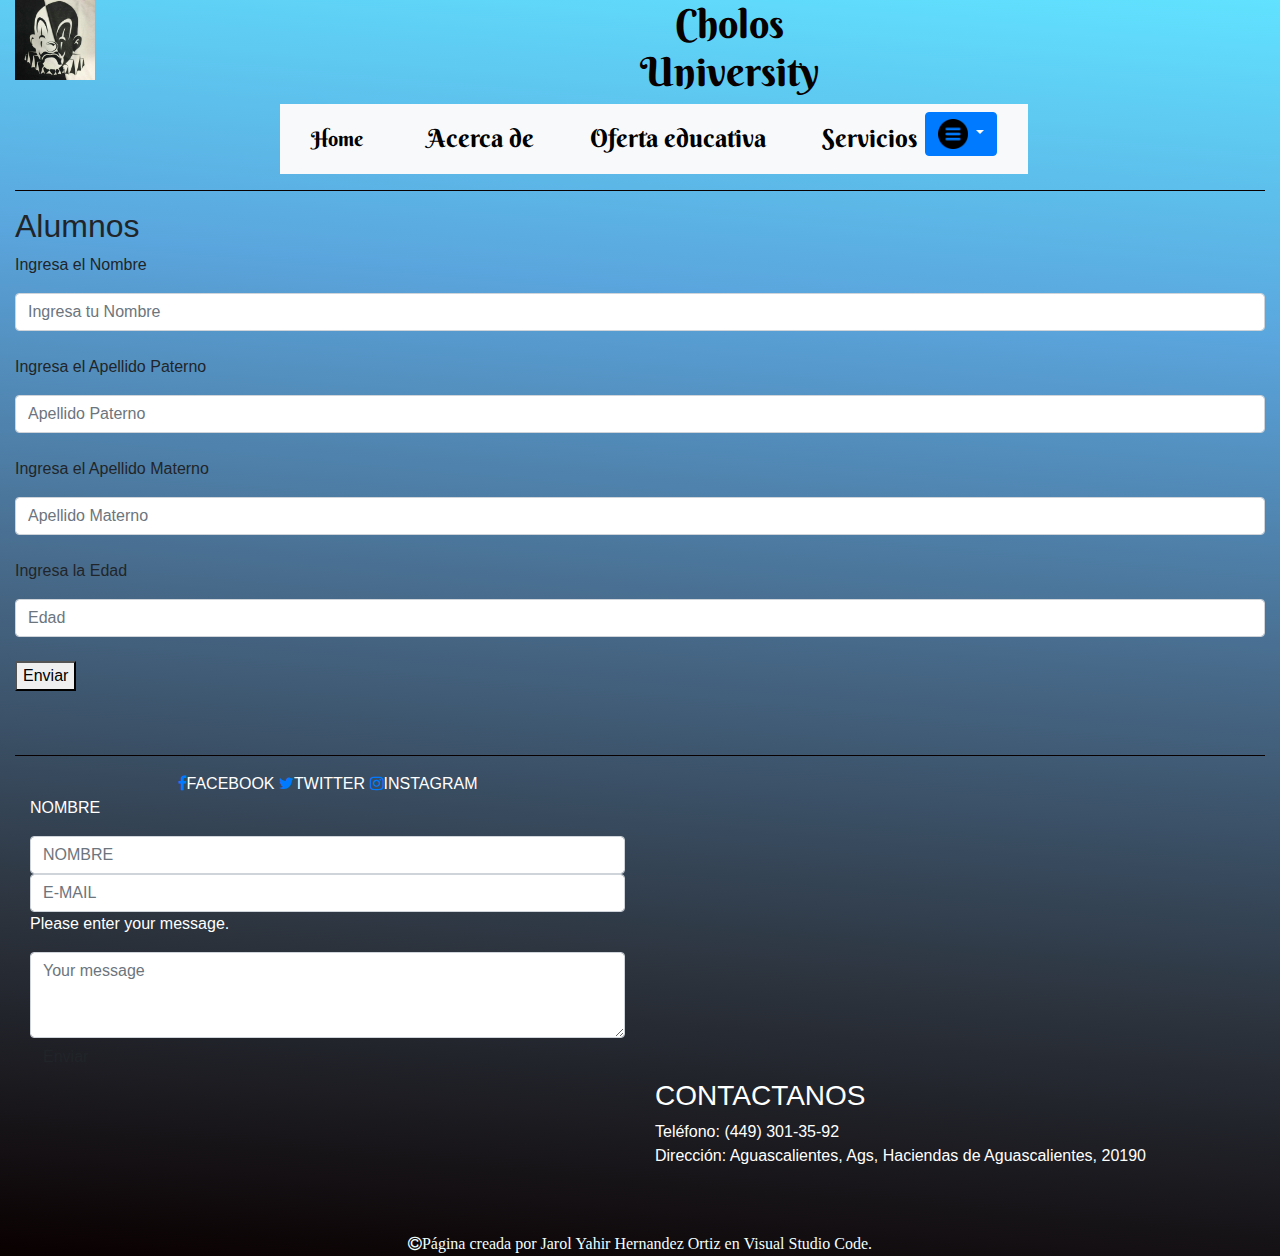
<file: University (3)/HTML/Profesores.html>
<!doctype html>
<html lang="en">
  <head>
    <title>Cholos University</title>
    <!-- Required meta tags -->
    <link rel="icon" href="../IMG/joker.jpg">
    <link rel="stylesheet" href="../CSS/style.css">
    <link rel="stylesheet" href="https://cdnjs.cloudflare.com/ajax/libs/font-awesome/4.7.0/css/font-awesome.min.css">
    <link rel="preconnect" href="https://fonts.googleapis.com">
    <link rel="preconnect" href="https://fonts.gstatic.com" crossorigin>
    <link href="https://fonts.googleapis.com/css2?family=Berkshire+Swash&display=swap" rel="stylesheet">
    <link rel="preconnect" href="https://fonts.googleapis.com">
    <link rel="preconnect" href="https://fonts.gstatic.com" crossorigin>
    <link href="https://fonts.googleapis.com/css2?family=Berkshire+Swash&display=swap" rel="stylesheet">
    <meta charset="utf-8">
    <meta name="viewport" content="width=device-width, initial-scale=1, shrink-to-fit=no">

    <!-- Bootstrap CSS -->
    <link rel="stylesheet" href="https://stackpath.bootstrapcdn.com/bootstrap/4.3.1/css/bootstrap.min.css" integrity="sha384-ggOyR0iXCbMQv3Xipma34MD+dH/1fQ784/j6cY/iJTQUOhcWr7x9JvoRxT2MZw1T" crossorigin="anonymous">
  </head>
  <body>
    <body class="fondo">
      <div class="container-fluid">
        <div class="row">
          <div class="col-6">
        
        <div class="university">
            <img src="../IMG/university.jpg" alt="" width="80" height="80">
          </div>
        </div>

        <div class="row">
          <div class="col-6">
        

      <div class="titulo">
        <center>
        <h1>Cholos University</h1> 
      </center>
      </div>
    </div>
      </div>

              
        <ul class="nav">
            <li><a href="./../html/index.html"></a></li> 
            <li><a href="./../html/Acerca de.html"></a></li>
            <li><a href="./../html/Oferta educativa.html"></a></li>
            <li><a href="./../html/Servicios.html"></a></li>
            <li><a href="./../html/Alumnos.html"></a></li>
            <li><a href="./../html/Perfil.html"></a></li>
            <li><a href="./../html/Profesores.html"></a></li>
            
            
            <nav class="navbar navbar-expand-lg bg-light">
              <div class="container-fluid">
                <a class="navbar-brand" href="/HTML/index.html">Home</a>
                <button class="navbar-toggler" type="button" data-bs-toggle="collapse" data-bs-target="#navbarSupportedContent" aria-controls="navbarSupportedContent" aria-expanded="false" aria-label="Toggle navigation">
                  <span class="navbar-toggler-icon"></span>
                </button>
                <div class="collapse navbar-collapse" id="navbarSupportedContent">
                  <ul class="navbar-nav me-auto mb-2 mb-lg-0">
                    <li class="nav-item">
                      <a class="nav-link active" aria-current="page" href="../HTML/Acerca de.html">Acerca de</a>
                    </li>
                    <li class="nav-item">
                      <a class="nav-link" href="../HTML/Oferta educativa.html">Oferta educativa</a>
                    </li>
                    <li class="nav-item">
                      <a class="nav-link" href="../HTML/Servicios.html">Servicios</a>
                    </li>
                    
                    <div class="dropdown">
                      <button type="button" class="btn btn-primary dropdown-toggle" data-toggle="dropdown">
                      <img src="../IMG/menu22.png" alt="" width="30px" height="30px">
                      </button>
                      <div class="dropdown-menu"> 
                        <a href="../HTML/Perfil.html"> <img src="../IMG/usuario.png" alt="" width="20px" height="20px">Perfil</a>

                        <hr>
                        <a class="dropdown-item" href="../HTML/Alumnos.html"> <img src="../IMG/alumno.png" alt="" width="20px" height="20px">Alumnos</a>
                        <a class="dropdown-item" href="../HTML/Administrativos.html"><img src="../IMG/administrativo.png" alt=""width="20px" height="20px">Administrativos</a>
                        <a class="dropdown-item" href="../HTML/Profesores.html"><img src="../IMG/profesor.png" alt="" width="20px" height="20px">Profesores</a>
                        <hr>
                        <a href="..//php/cerrarsesion.php"><img src="../IMG/cerrar.png" alt="" width="20px" height="20px">Cerrar Sesión</a>
                      </div>
                    </div>
                  </ul>
                </div>
              </div>
            </nav>
            </div>
        

        <hr>    


<form>

      <h2>Alumnos</h2>
        <p>Ingresa el Nombre</p>
        <input class="form-control" name="name" placeholder="Ingresa tu Nombre" title="Nombre" type="text">
  <br>  
        <p>Ingresa el Apellido Paterno</p>
        <input class="form-control" name="apellido_paterno" placeholder="Apellido Paterno" title="Apellido_paterno" type="text">
    <br>
        <p>Ingresa el Apellido Materno</p>
        <input class="form-control" name="apellido_materno" placeholder="Apellido Materno" title="Apellido Materno" type="text">
    <br>
        <p>Ingresa la Edad</p>
        <input class="form-control" name="Edad" placeholder="Edad" title="Edad" type="text">
    <br>
        <button type="Submit" class="boton" >Enviar</button>

    </form>

<br><br>
<hr>
<div class="container-fluid op">
  <div class="row">
    <div class="col-6">
      <div class="background-dark padding text-center footer-social">
        <a class="margin" target="_blank" href="https://www.facebook.com"><i class="fa fa-facebook" aria-hidden="true"></i><span class="text-strong text-white hide-s hide-m">FACEBOOK</span></a>
        <a class="margin" target="_blank" href="https://www.twitter.com"><i class="fa fa-twitter" aria-hidden="true"></i><span class="text-strong text-white hide-s hide-m">TWITTER</span></a>
        <a class="margin" target="_blank" href="https://www.instagram.com"><i class="fa fa-instagram" aria-hidden="true"></i><span class="text-strong text-white hide-s hide-m">INSTAGRAM</span></a>                                                      
        </div>
      <form > 
          <div>
            <div>
              <div>
                <font color="white">
                <p>NOMBRE</p>
                <input class="form-control" name="email" placeholder="NOMBRE" title="Your e-mail" type="text">
                <pE-MAIL</p>
                <input class="form-control" name="name" placeholder="E-MAIL" title="Your name" type="email">
              </div>

            </div>
          </div>


          <div>
            <p>Please enter your message.</p>
            <textarea class="form-control" name="message" placeholder="Your message" rows="3"></textarea>
          </div>
          <button type="Submit" class="btn btn-default" >Enviar</button>
        </font>
      </form>  
    </div>

    <div class="col-6 p">
      
      <iframe src="https://www.google.com/maps/embed?pb=!1m18!1m12!1m3!1d3702.1463422842617!2d-102.25292348465867!3d21.890439763178104!2m3!1f0!2f0!3f0!3m2!1i1024!2i768!4f13.1!3m3!1m2!1s0x8429f1e3dd0f9b07%3A0x6e2768fa5e84d133!2sCentro%20De%20Estudios%20Tecnologicos%20En%20Aguas%20Continentales%2005!5e0!3m2!1ses-419!2smx!4v1655484343705!5m2!1ses-419!2smx" width="400" height="300" style="border:0;" allowfullscreen="" loading="lazy" referrerpolicy="no-referrer-when-downgrade"></iframe>
   
      <font color="white">
        <h3>CONTACTANOS</h3>
        <p>
          Teléfono: (449) 301-35-92 <br>
          Dirección: Aguascalientes, Ags, Haciendas de Aguascalientes, 20190 <br>
        </p>
      </font>
    </div>
</footer>
</div>
</div>
</div>
<br><br>
            <div class="row">
              <div class="col-12">
            <div class="copy">
              <center>
            <i class="fa fa-copyright" aria-hidden="true">Página creada por Jarol Yahir Hernandez Ortiz en Visual Studio Code.</i>
            </center>
            </div>
          </div>
        </div>
        </div>
          
      
    <!-- Optional JavaScript -->
    <!-- jQuery first, then Popper.js, then Bootstrap JS -->
    <script src="https://code.jquery.com/jquery-3.3.1.slim.min.js" integrity="sha384-q8i/X+965DzO0rT7abK41JStQIAqVgRVzpbzo5smXKp4YfRvH+8abtTE1Pi6jizo" crossorigin="anonymous"></script>
    <script src="https://cdnjs.cloudflare.com/ajax/libs/popper.js/1.14.7/umd/popper.min.js" integrity="sha384-UO2eT0CpHqdSJQ6hJty5KVphtPhzWj9WO1clHTMGa3JDZwrnQq4sF86dIHNDz0W1" crossorigin="anonymous"></script>
    <script src="https://stackpath.bootstrapcdn.com/bootstrap/4.3.1/js/bootstrap.min.js" integrity="sha384-JjSmVgyd0p3pXB1rRibZUAYoIIy6OrQ6VrjIEaFf/nJGzIxFDsf4x0xIM+B07jRM" crossorigin="anonymous"></script>
  </body>
</html>
</file>
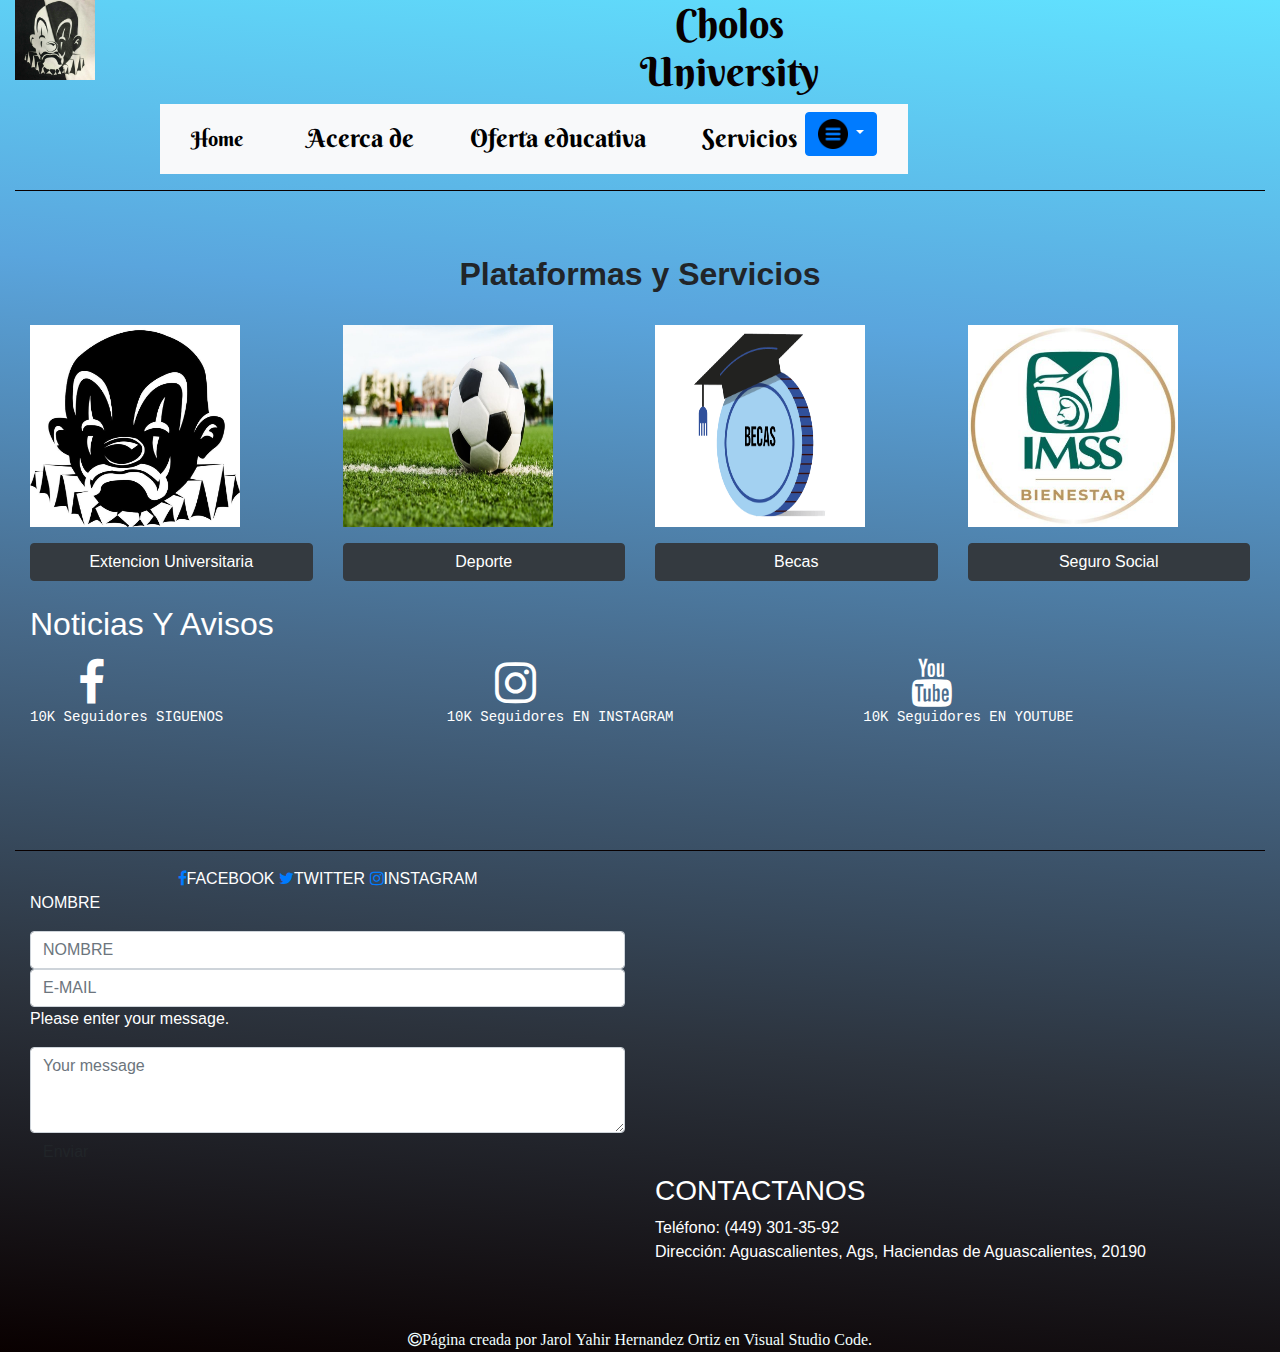
<file: University (3)/HTML/Servicios.html>
<!doctype html>
<html lang="en">
  <head>
    <title>Cholos University</title>
    <!-- Required meta tags -->
    <link rel="icon" href="../IMG/joker.jpg">
    <link rel="stylesheet" href="../CSS/style.css">
    <link rel="stylesheet" href="https://cdnjs.cloudflare.com/ajax/libs/font-awesome/4.7.0/css/font-awesome.min.css">
    <link rel="preconnect" href="https://fonts.googleapis.com">
    <link rel="preconnect" href="https://fonts.gstatic.com" crossorigin>
    <link href="https://fonts.googleapis.com/css2?family=Berkshire+Swash&display=swap" rel="stylesheet">
    <link rel="preconnect" href="https://fonts.googleapis.com">
    <link rel="preconnect" href="https://fonts.gstatic.com" crossorigin>
    <link href="https://fonts.googleapis.com/css2?family=Berkshire+Swash&display=swap" rel="stylesheet">
    <meta charset="utf-8">
    <meta name="viewport" content="width=device-width, initial-scale=1, shrink-to-fit=no">

    <!-- Bootstrap CSS -->
    <link rel="stylesheet" href="https://stackpath.bootstrapcdn.com/bootstrap/4.3.1/css/bootstrap.min.css" integrity="sha384-ggOyR0iXCbMQv3Xipma34MD+dH/1fQ784/j6cY/iJTQUOhcWr7x9JvoRxT2MZw1T" crossorigin="anonymous">
  </head>
  <body>
    <body class="fondo">
      <div class="container-fluid">
        <div class="row">
          <div class="col-6">
        
        <div class="university">
            <img src="../IMG/university.jpg" alt="" width="80" height="80">
          </div>
        </div>

        <div class="row">
          <div class="col-6">
        

      <div class="titulo">
        <center>
        <h1>Cholos University</h1> 
      </center>
      </div>
    </div>
      </div>

              
        <ul class="nav">
            <li><a href="./../html/index.html"></a></li> 
            <li><a href="./../html/Acerca de.html"></a></li>
            <li><a href="./../html/Oferta educativa.html"></a></li>
            <li><a href="./../html/Servicios.html"></a></li>
            
            <nav class="navbar navbar-expand-lg bg-light">
              <div class="container-fluid">
                <a class="navbar-brand" href="/HTML/index.html">Home</a>
                <button class="navbar-toggler" type="button" data-bs-toggle="collapse" data-bs-target="#navbarSupportedContent" aria-controls="navbarSupportedContent" aria-expanded="false" aria-label="Toggle navigation">
                  <span class="navbar-toggler-icon"></span>
                </button>
                <div class="collapse navbar-collapse" id="navbarSupportedContent">
                  <ul class="navbar-nav me-auto mb-2 mb-lg-0">
                    <li class="nav-item">
                      <a class="nav-link active" aria-current="page" href="../HTML/Acerca de.html">Acerca de</a>
                    </li>
                    <li class="nav-item">
                      <a class="nav-link" href="../HTML/Oferta educativa.html">Oferta educativa</a>
                    </li>
                    <li class="nav-item">
                      <a class="nav-link" href="../HTML/Servicios.html">Servicios</a>
                    </li>
                    <div class="dropdown">
                      <button type="button" class="btn btn-primary dropdown-toggle" data-toggle="dropdown">
                      <img src="../IMG/menu22.png" alt="" width="30px" height="30px">
                      </button>
                      <div class="dropdown-menu"> 
                        <a href="../HTML/Perfil.html"> <img src="../IMG/usuario.png" alt="" width="20px" height="20px">Perfil</a>

                        <hr>
                        <a class="dropdown-item" href="../HTML/Alumnos.html"> <img src="../IMG/alumno.png" alt="" width="20px" height="20px">Alumnos</a>
                        <a class="dropdown-item" href="../HTML/Administrativos.html"><img src="../IMG/administrativo.png" alt=""width="20px" height="20px">Administrativos</a>
                        <a class="dropdown-item" href="../HTML/Profesores.html"><img src="../IMG/profesor.png" alt="" width="20px" height="20px">Profesores</a>
                        <hr>
                        <a href="..//php/cerrarsesion.php"><img src="../IMG/cerrar.png" alt="" width="20px" height="20px">Cerrar Sesión</a>
                      </div>
                    </div>
                  </ul>
                </div>
              </div>
            </nav>
            </div>
        

            <hr>
            <br>
            <div class="disp">
                <div class="container-fluid">
                  <div class="row">
                    <div class="col-12">
                      <div class="imago">
                      </div>
                    </div>
                  </div>
                </div>
               </div>
               <br>
               <div class="container-fluid">
                <div class="row">
                    <div class="col-12">
                      <center>
                <h2> <strong>Plataformas y Servicios</strong></h2> <br>
            </div>
        </div>
        </div>
        <div class="container-fluid">
            <div class="row">
                <div class="col-3">
                    <img src="../IMG/joker.jpg" alt="" height="202px" width="210px"class="jolo">
                    <p class="pocho"></p>
                    <button type="button" class="btn btn-dark btn-block">Extencion Universitaria</button>
                </div>
                <div class="col-3">
                    <img src="../IMG/deporte.jpg" alt="" height="202px" width="210px"class="jolo">
                    <p class="pocho"></p>
                    <button type="button" class="btn btn-dark btn-block">Deporte</button>
                </div>
                <div class="col-3">
                    <img src="../IMG/becas.png" alt="" height="202px" width="210px"class="jolo">
                    <p class="pocho"></p>
                    <button type="button" class="btn btn-dark btn-block">Becas</button>
                </div>
                <div class="col-3">
                    <img src="../IMG/seguro.jpg" alt="" height="202px" width="210px" class="jolo">
                    <p class="pocho"></p>
                    <button type="button" class="btn btn-dark btn-block">Seguro Social</button>
                  </center>
                </div>
            </div>
        </div>
        <br>
        <div class="container-fluid">
          <div class="row">
            <div class="col-12">
            </div>
          </div>
        </div>
    
        <div class="container-fluid">
     
          <div class="row">
            <div class="col-12">
              <font color="white">
              <h2>Noticias Y Avisos</h2>
            </font>
            </div>
          </div>
    
        </div>
    
    
    <div class="container-fluid">
        <div class="row">
          <div class="col-4">
            <font color="white">
            <i class="fa fa-facebook fa-3x ml-5 mt-2 " aria-hidden="true"></i>
            <pre class="p">10K Seguidores SIGUENOS
            </font>
            </pre>
          </div>
          <div class="col-4">
            <font color="white">
            <i class="fa fa-instagram fa fa-bars fa-3x ml-5 mt-2" aria-hidden="true"></i>
            <pre class="p">10K Seguidores EN INSTAGRAM
            </font>
            </pre>
          </div>
          <font color="white">
          <div class="col-4">
            <i class="fa fa-youtube icon fa fa-bars fa-3x ml-5 mt-2" aria-hidden="true"></i>
            <pre class="p">10K Seguidores EN YOUTUBE
            </font>
            </pre>
          </div>
    
        </div>
      </div>
      
    <br><br>
    <hr>
    <div class="container-fluid op">
      <div class="row">
        <div class="col-6">
          <div class="background-dark padding text-center footer-social">
            <a class="margin" target="_blank" href="https://www.facebook.com"><i class="fa fa-facebook" aria-hidden="true"></i><span class="text-strong text-white hide-s hide-m">FACEBOOK</span></a>
            <a class="margin" target="_blank" href="https://www.twitter.com"><i class="fa fa-twitter" aria-hidden="true"></i><span class="text-strong text-white hide-s hide-m">TWITTER</span></a>
            <a class="margin" target="_blank" href="https://www.instagram.com"><i class="fa fa-instagram" aria-hidden="true"></i><span class="text-strong text-white hide-s hide-m">INSTAGRAM</span></a>                                                      
            </div>
          <form > 
              <div>
                <div>
                  <div>
                    <font color="white">
                    <p>NOMBRE</p>
                    <input class="form-control" name="email" placeholder="NOMBRE" title="Your e-mail" type="text">
                    <pE-MAIL</p>
                    <input class="form-control" name="name" placeholder="E-MAIL" title="Your name" type="email">
                  </div>
    
                </div>
              </div>
    
    
              <div>
                <p>Please enter your message.</p>
                <textarea class="form-control" name="message" placeholder="Your message" rows="3"></textarea>
              </div>
              <button type="Submit" class="btn btn-default" >Enviar</button>
            </font>
          </form>  
        </div>
    
        <div class="col-6 p">
          
          <iframe src="https://www.google.com/maps/embed?pb=!1m18!1m12!1m3!1d3702.1463422842617!2d-102.25292348465867!3d21.890439763178104!2m3!1f0!2f0!3f0!3m2!1i1024!2i768!4f13.1!3m3!1m2!1s0x8429f1e3dd0f9b07%3A0x6e2768fa5e84d133!2sCentro%20De%20Estudios%20Tecnologicos%20En%20Aguas%20Continentales%2005!5e0!3m2!1ses-419!2smx!4v1655484343705!5m2!1ses-419!2smx" width="400" height="300" style="border:0;" allowfullscreen="" loading="lazy" referrerpolicy="no-referrer-when-downgrade"></iframe>
       
          <font color="white">
            <h3>CONTACTANOS</h3>
            <p>
              Teléfono: (449) 301-35-92 <br>
              Dirección: Aguascalientes, Ags, Haciendas de Aguascalientes, 20190 <br>
            </p>
          </font>
        </div>
    </footer>
    </div>
    </div>
    </div>
    <br><br>
                <div class="row">
                  <div class="col-12">
                <div class="copy">
                  <center>
                <i class="fa fa-copyright" aria-hidden="true">Página creada por Jarol Yahir Hernandez Ortiz en Visual Studio Code.</i>
                </center>
                </div>
              </div>
            </div>
            </div>
          </div>
    
      
    <!-- Optional JavaScript -->
    <!-- jQuery first, then Popper.js, then Bootstrap JS -->
    <script src="https://code.jquery.com/jquery-3.3.1.slim.min.js" integrity="sha384-q8i/X+965DzO0rT7abK41JStQIAqVgRVzpbzo5smXKp4YfRvH+8abtTE1Pi6jizo" crossorigin="anonymous"></script>
    <script src="https://cdnjs.cloudflare.com/ajax/libs/popper.js/1.14.7/umd/popper.min.js" integrity="sha384-UO2eT0CpHqdSJQ6hJty5KVphtPhzWj9WO1clHTMGa3JDZwrnQq4sF86dIHNDz0W1" crossorigin="anonymous"></script>
    <script src="https://stackpath.bootstrapcdn.com/bootstrap/4.3.1/js/bootstrap.min.js" integrity="sha384-JjSmVgyd0p3pXB1rRibZUAYoIIy6OrQ6VrjIEaFf/nJGzIxFDsf4x0xIM+B07jRM" crossorigin="anonymous"></script>
  </body>
</html>
</file>
<file: University (3)/CSS/style.css>
.fondo{
    background-image: linear-gradient(185deg, #61e2ff 0, #5aa5dd 25%, #476989 50%, #2c333d 75%, #090000 100%)
    
}
    
.university{
   display: flex;
    flex-direction: row;
    margin-left:0%;
     
}

.cuerpo{
    font-family: cursive;
    color:rgb(0, 0, 0);
   font-size: 25px;
    display: flex;
    flex-direction: row;
    margin-right: 500px;
    text-align:center;
    
    
   
}

.nav li{
   padding-left: 40px;
   float: right;
   list-style: none;

}

.nav{
    display: flex;
    flex-direction: row;
    font-family: 'Berkshire Swash', cursive;
    font-size: 25px;
        
}

.nav a{
    color:black;
    
}

.form-group {
    color:white;
}

.checkbox {
    color: aliceblue;
}

.comentarios{
    text-align: center;
    font-size: 30px;
    
    
}



.submit {
  color:azure;
}

hr{
    border: none; height: 1px; color:#090000 ; background-color:#090000;
    
}

.titulo {
    display: flex;
    flex-direction: row;
    font-family: 'Berkshire Swash', cursive;
    font-size:50px;
    color:#090000;
}

.cuerpo img {
    display: flex;
    margin-right: 10px;
}

.informacion {
    color:azure;
    text-align: center;
    margin-left: 100%;
}

.des{
    background-color: aliceblue;
}

.color {
    color:lightcyan;
}

.redes {
    color: aqua;
    font-size: 35px;
}

.mapa {
    margin-left: 100%;
}

.copy{
    color: azure;
}

.oferta{
    background-color: azure;
}

.button{
    background-color: aliceblue;
}
</file>
<file: University (3)/CSS/login.css>
*,
*:before,
*:after{
    padding: 0;
    margin: 0;
    box-sizing: border-box;
}
body{
    background-color: #080710;
}
.background{
    width: 430px;
    height: 520px;
    position: absolute;
    transform: translate(-50%,-50%);
    left: 50%;
    top: 50%;
}
.background .shape{
    height: 200px;
    width: 200px;
    position: absolute;
    border-radius: 50%;
}


form{
    height: 520px;
    width: 400px;
    background-color: rgba(255,255,255,0.13);
    position: absolute;
    transform: translate(-50%,-50%);
    top: 50%;
    left: 50%;
    border-radius: 10px;
    backdrop-filter: blur(10px);
    border: 2px solid rgba(255,255,255,0.1);
    box-shadow: 0 0 40px rgba(8,7,16,0.6);
    padding: 50px 35px;
}
form *{
    font-family: 'Poppins',sans-serif;
    color: #ffffff;
    letter-spacing: 0.5px;
    outline: none;
    border: none;
}
form h3{
    font-size: 32px;
    font-weight: 500;
    line-height: 42px;
    text-align: center;
}

label{
    display: block;
    margin-top: 30px;
    font-size: 16px;
    font-weight: 500;
}
input{
    display: block;
    height: 50px;
    width: 100%;
    background-color: rgba(255,255,255,0.07);
    border-radius: 3px;
    padding: 0 10px;
    margin-top: 8px;
    font-size: 14px;
    font-weight: 300;
}
::placeholder{
    color: #e5e5e5;
}
button{
    margin-top: 50px;
    width: 100%;
    background-color: #ffffff;
    color: #080710;
    padding: 15px 0;
    font-size: 18px;
    font-weight: 600;
    border-radius: 5px;
    cursor: pointer;
}
.social{
  margin-top: 30px;
  display: flex;
}
.social div{
  background: red;
  width: 150px;
  border-radius: 3px;
  padding: 5px 10px 10px 5px;
  background-color: rgba(255,255,255,0.27);
  color: #eaf0fb;
  text-align: center;
}
.social div:hover{
  background-color: rgba(255,255,255,0.47);
}
.social .fb{
  margin-left: 25px;
}
.social i{
  margin-right: 4px;
}
</file>
